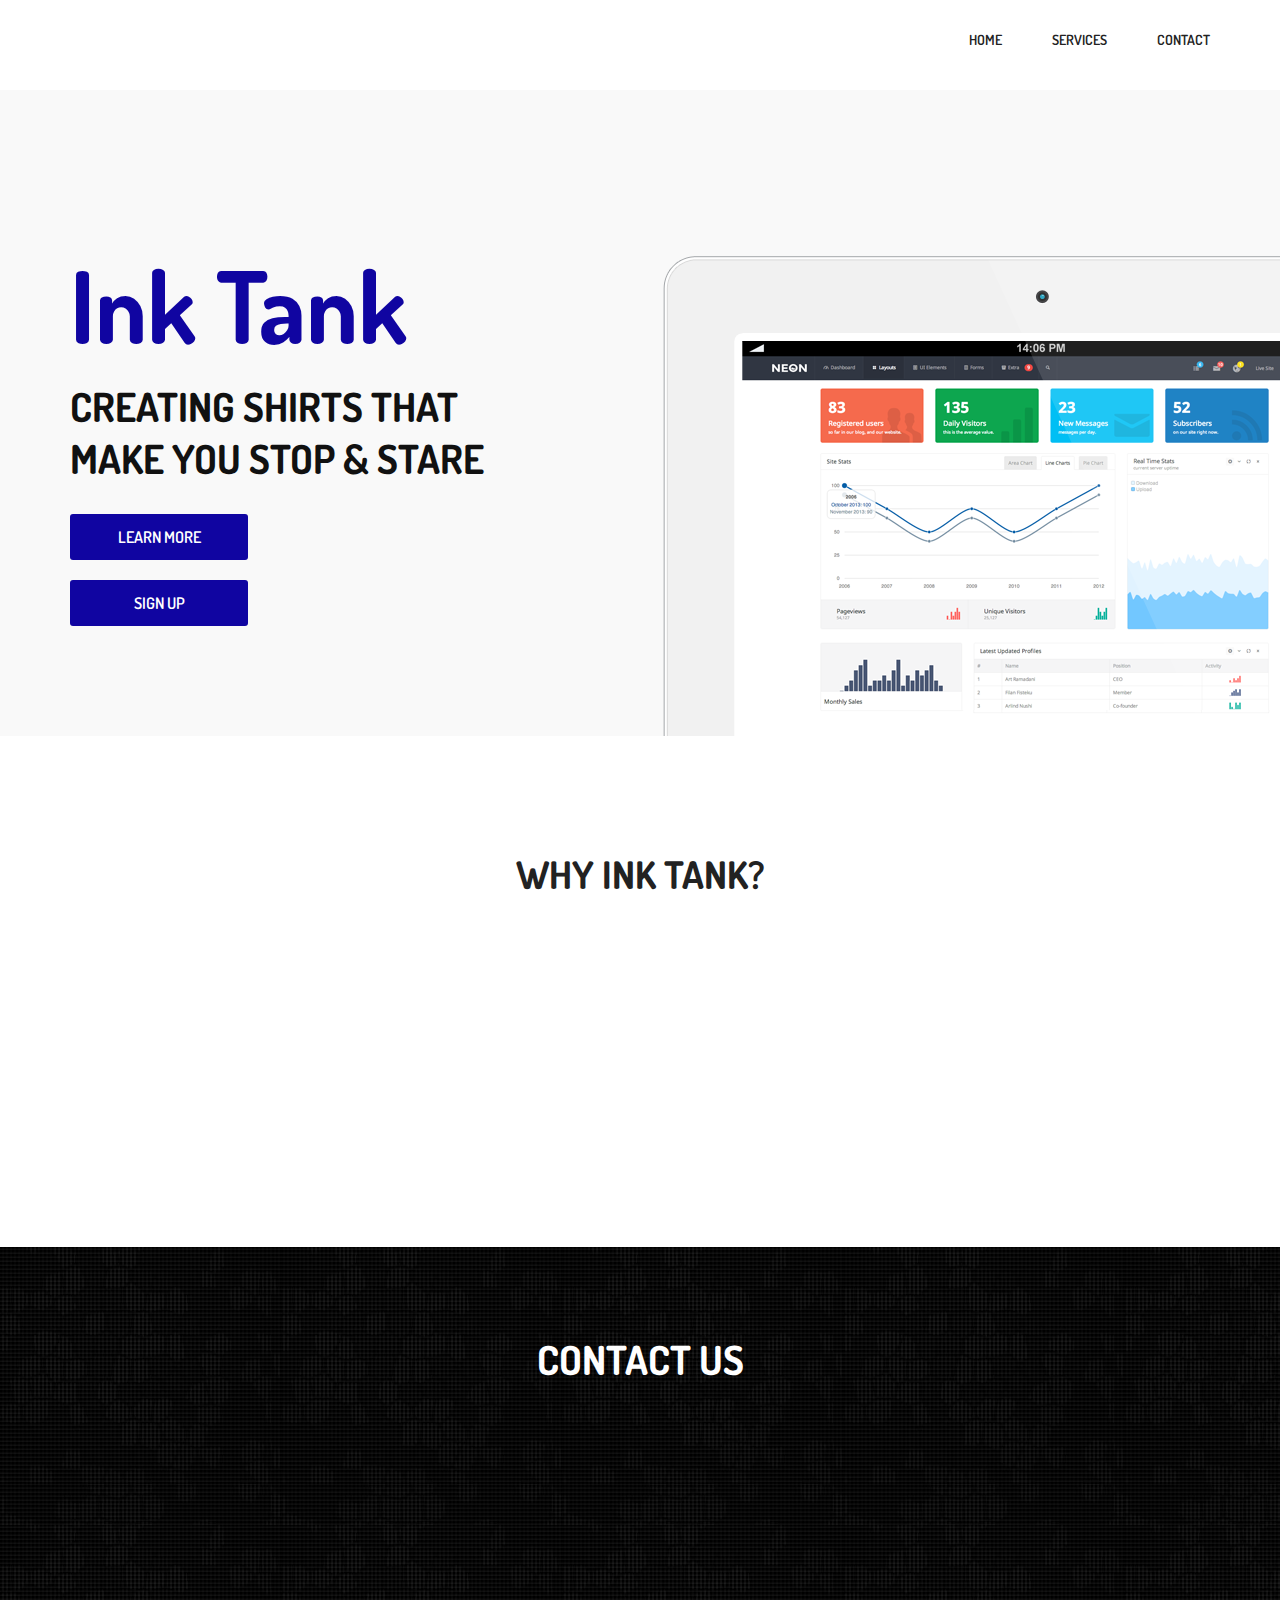
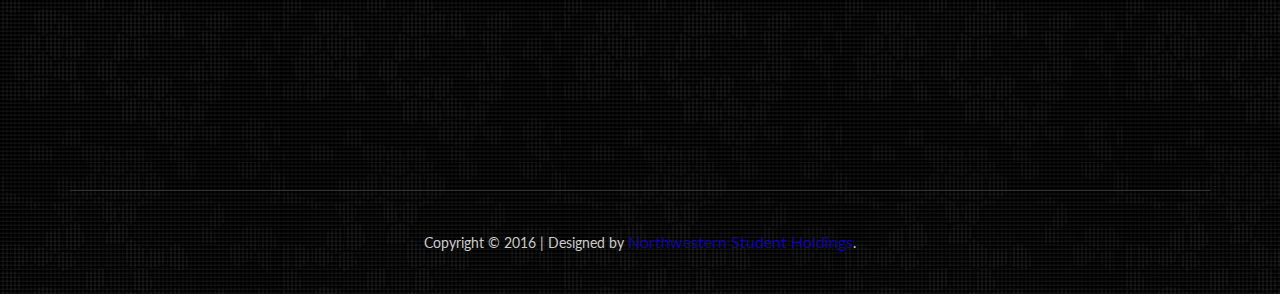
<file: Custom Apparel Site/index.html>
<!doctype html>
<html>
<head>
<meta charset="utf-8">
<meta name="viewport" content="width=device-width, maximum-scale=1">
<title>Ink Tank</title>
<link rel="icon" href="favicon.png" type="image/png">
<link href="css/bootstrap.css" rel="stylesheet" type="text/css">
<link href="css/style.css" rel="stylesheet" type="text/css">
<link href="css/linecons.css" rel="stylesheet" type="text/css">
<link href="css/font-awesome.css" rel="stylesheet" type="text/css">
<link href="css/responsive.css" rel="stylesheet" type="text/css">
<link href="css/animate.css" rel="stylesheet" type="text/css">

<link href='http://fonts.googleapis.com/css?family=Lato:400,900,700,700italic,400italic,300italic,300,100italic,100,900italic' rel='stylesheet' type='text/css'>
<link href='http://fonts.googleapis.com/css?family=Dosis:400,500,700,800,600,300,200' rel='stylesheet' type='text/css'>

<!--[if IE]><style type="text/css">.pie {behavior:url(PIE.htc);}</style><![endif]-->


<!-- Came with the template -->
<script type="text/javascript" src="js/jquery.1.8.3.min.js"></script>
<script type="text/javascript" src="js/bootstrap.js"></script>
<script type="text/javascript" src="js/jquery-scrolltofixed.js"></script>
<script type="text/javascript" src="js/jquery.easing.1.3.js"></script>
<script type="text/javascript" src="js/jquery.isotope.js"></script>
<script type="text/javascript" src="js/wow.js"></script>
<script type="text/javascript" src="js/classie.js"></script>

<!-- Added by Wyatt -->

<script type="text/javascript" src="js/submitting.js"></script> <!--Code for Submitting-->
<script src="http://code.angularjs.org/angular-1.0.1.js"></script> <!--AngularJS-->

<!--[if lt IE 9]>
    <script src="js/respond-1.1.0.min.js"></script>
    <script src="js/html5shiv.js"></script>
    <script src="js/html5element.js"></script>
<![endif]-->

<script type="text/javascript">
  $(document).ready(function(e) {
        $('.res-nav_click').click(function(){
    $('ul.toggle').slideToggle(600) 
      }); 
      
  $(document).ready(function() {
$(window).bind('scroll', function() {
         if ($(window).scrollTop() > 0) {
             $('#header_outer').addClass('fixed');
         }
         else {
             $('#header_outer').removeClass('fixed');
         }
    });
  
    });
    

        }); 
function resizeText() {
  var preferredWidth = 767;
  var displayWidth = window.innerWidth;
  var percentage = displayWidth / preferredWidth;
  var fontsizetitle = 25;
  var newFontSizeTitle = Math.floor(fontsizetitle * percentage);
  $(".divclass").css("font-size", newFontSizeTitle)
}
</script>
</head>
<body>

<!--Header_section-->
<header id="header_outer">
  <div class="container">
    <div class="header_section">
      <div class="logo"><a href="javascript:void(0)"><img style="width: 102; height: 32"  alt=""></a></div>
      <nav class="nav" id="nav">
        <ul class="toggle">
          <li><a href="#top_content">Home</a></li>
          <li><a href="#service">Services</a></li>
          <<li><a href="#contact">Contact</a></li>
        </ul>
        <ul class="">
          <li><a href="#top_content">Home</a></li>
          <li><a href="#service">Services</a></li>
          <li><a href="#contact">Contact</a></li>
        </ul>
      </nav>
      <a class="res-nav_click animated wobble wow"  href="javascript:void(0)"><i class="fa-bars"></i></a> </div>
  </div>
</header>
<!--Header_section--> 

<!--Top_content-->
<section id="top_content" class="top_cont_outer">
  <div class="top_cont_inner">
    <div class="container">
      <div class="top_content">
        <div class="row">
          <div class="col-lg-5 col-sm-7">
            <div class="top_left_cont flipInY wow animated">
              <h1>Ink Tank</h1>
              <h2>creating shirts that
                make you stop &amp; stare</h2>
              <p> </p>
              <a href="#service" class="learn_more2">Learn more</a> <br>
              <a href="#contact" class="learn_more2">Sign Up</a> </div>
          </div>
          <div class="col-lg-7 col-sm-5"> </div>
        </div>
      </div>
    </div>
  </div>
</section>
<!--Top_content--> 

<!--Service-->
<section  id="service">
  <div class="container">
    <h2>Why Ink Tank?</h2>
    <div class="service_area">
      <div class="row">
        <div class="col-lg-4">
          <div class="service_block">
            <div class="service_icon delay-03s animated wow  zoomIn"> <span><i class="fa-flash"></i></span> </div>
            <h3 class="animated fadeInUp wow">One Week TurnAround</h3>
            <p class="animated fadeInDown wow"></p>
          </div>
        </div>
        <div class="col-lg-4">
          <div class="service_block">
            <div class="service_icon icon2  delay-03s animated wow zoomIn"> <span><i class="fa-comments"></i></span> </div>
            <h3 class="animated fadeInUp wow">Friendly Support</h3>
            <p class="animated fadeInDown wow"></p>
          </div>
        </div>
        <div class="col-lg-4">
          <div class="service_block">
            <div class="service_icon icon3  delay-03s animated wow zoomIn"> <span><i class="fa-shield"></i></span> </div>
            <h3 class="animated fadeInUp wow">High Quality Shirts</h3>
            <p class="animated fadeInDown wow"></p>
          </div>
        </div>
      </div>
    </div>
  </div>
</section>
<!--Service-->


<footer class="footer_section" id="contact">
  <div class="container">
    <section class="main-section contact" id="contact">
      <div class="contact_section">
        <h2>Contact Us</h2>
      <div class="row">
        <div class="col-lg-6 wow fadeInLeft">
          <div class="contact-info-box address clearfix">
            <h3>Interested?</h3>
            <p>Just give us your name and email and we will contact you as soon as productions begins!</p>
            <p></p>
          </div>
          <!--
          <ul class="social-link">
            <li class="twitter animated bounceIn wow delay-02s"><a href="javascript:void(0)"><i class="fa-twitter"></i></a></li>
            <li class="facebook animated bounceIn wow delay-03s"><a href="javascript:void(0)"><i class="fa-facebook"></i></a></li>
            <li class="pinterest animated bounceIn wow delay-04s"><a href="javascript:void(0)"><i class="fa-pinterest"></i></a></li>
            <li class="gplus animated bounceIn wow delay-05s"><a href="javascript:void(0)"><i class="fa-google-plus"></i></a></li>
            <li class="dribbble animated bounceIn wow delay-06s"><a href="javascript:void(0)"><i class="fa-dribbble"></i></a></li>
          </ul>-->
        </div>
        <div class="col-lg-6 wow fadeInUp delay-06s">
          <div class="form">
            <!--<input class="input-text animated wow flipInY delay-02s" type="text" id="name" value="Your Name *" onFocus="if(this.value==this.defaultValue)this.value='';" onBlur="if(this.value=='')this.value=this.defaultValue;">-->
            <input class="input-text animated wow flipInY delay-04s" type="text" id="email" value="Your E-mail *" onFocus="if(this.value==this.defaultValue)this.value='';" onBlur="if(this.value=='')this.value=this.defaultValue;">
            <!--<textarea class="input-text text-area animated wow flipInY delay-06s" id="message" cols="0" rows="0" onFocus="if(this.value==this.defaultValue)this.value='';" onBlur="if(this.value=='')this.value=this.defaultValue;">Your Message</textarea>-->
            <input class="input-btn animated wow flipInY delay-08s" onclick="myFunction(document.getElementById('name').value, document.getElementById('email').value, document.getElementById('message').value)" type="submit" value="join mailing list">
          </div>
        </div>
      </div>
    </section>
  </div>

  <div class="container">
    <div class="footer_bottom"> <span>Copyright © 2016 | Designed by <a href="http://www.northwesternstudentholdings.com">Northwestern Student Holdings</a>. </span> </div>
    <!-- 
        All links in the footer should remain intact. 
        Licenseing information is available at: http://bootstraptaste.com/license/
        You can buy this theme without footer links online at: http://bootstraptaste.com/buy/?theme=Butterfly
    -->
  </div>
</footer>
<script type="text/javascript">
    $(document).ready(function(e) {
        $('#header_outer').scrollToFixed();
        $('.res-nav_click').click(function(){
            $('.main-nav').slideToggle();
            return false    
            
        });
        
    });
</script> 
<script>
    wow = new WOW(
      {
        animateClass: 'animated',
        offset:       100
      }
    );
    wow.init();
    /*document.getElementById('').onclick = function() {
      var section = document.createElement('section');
      section.className = 'wow fadeInDown';
    section.className = 'wow shake';
    section.className = 'wow zoomIn';
    section.className = 'wow lightSpeedIn';
      this.parentNode.insertBefore(section, this);
    };*/
  </script> 
<script type="text/javascript">
  $(window).load(function(){
    
    $('a').bind('click',function(event){
      var $anchor = $(this);
      
      $('html, body').stop().animate({
        scrollTop: $($anchor.attr('href')).offset().top - 91
      }, 1500,'easeInOutExpo');
      /*
      if you don't want to use the easing effects:
      $('html, body').stop().animate({
        scrollTop: $($anchor.attr('href')).offset().top
      }, 1000);
      */
      event.preventDefault();
    });
  })
</script> 

<!--<script type="text/javascript">

$(window).load(function(){
  
  
  var $container = $('.portfolioContainer'),
      $body = $('body'),
      colW = 350,
      columns = null;

  
  $container.isotope({
    // disable window resizing
    resizable: true,
    masonry: {
      columnWidth: colW
    }
  });
  
  $(window).smartresize(function(){
    // check if columns has changed
    var currentColumns = Math.floor( ( $body.width() -30 ) / colW );
    if ( currentColumns !== columns ) {
      // set new column count
      columns = currentColumns;
      // apply width to container manually, then trigger relayout
      $container.width( columns * colW )
        .isotope('reLayout');
    }
    
  }).smartresize(); // trigger resize to set container width
  $('.portfolioFilter a').click(function(){
        $('.portfolioFilter .current').removeClass('current');
        $(this).addClass('current');
 
        var selector = $(this).attr('data-filter');
        $container.isotope({
      
            filter: selector,
         });
         return false;
    });
  
});

</script>


--> 

<script type="text/javascript">

//document.getElementById("name").className += " formInvalid"; //add the class .formInvalid to your element
document.getElementById("email").className += " formInvalid"; //add the class .formInvalid to your element
console.log("Added form elements to invalid class");
</script>

<script type="text/javascript">

   
  jQuery(document).ready(function($){     
// Portfolio Isotope
  var container = $('#portfolio-wrap'); 
  

  container.isotope({
    animationEngine : 'best-available',
      animationOptions: {
        duration: 200,
        queue: false
      },
    layoutMode: 'fitRows'
  }); 

  $('#filters a').click(function(){
    $('#filters a').removeClass('active');
    $(this).addClass('active');
    var selector = $(this).attr('data-filter');
      container.isotope({ filter: selector });
        setProjects();    
      return false;
  });
    
    
    function splitColumns() { 
      var winWidth = $(window).width(), 
        columnNumb = 1;
      
      
      if (winWidth > 1024) {
        columnNumb = 4;
      } else if (winWidth > 900) {
        columnNumb = 2;
      } else if (winWidth > 479) {
        columnNumb = 2;
      } else if (winWidth < 479) {
        columnNumb = 1;
      }
      
      return columnNumb;
    }   
    
    function setColumns() { 
      var winWidth = $(window).width(), 
        columnNumb = splitColumns(), 
        postWidth = Math.floor(winWidth / columnNumb);
      
      container.find('.portfolio-item').each(function () { 
        $(this).css( { 
          width : postWidth + 'px' 
        });
      });
    }   
    
    function setProjects() { 
      setColumns();
      container.isotope('reLayout');
    }   
    
    container.imagesLoaded(function () { 
      setColumns();
    });
    
  
    $(window).bind('resize', function () { 
      setProjects();      
    });

});
$( window ).load(function() {
  jQuery('#all').click();
  return false;
});
</script>
</body>
</html>
</file>
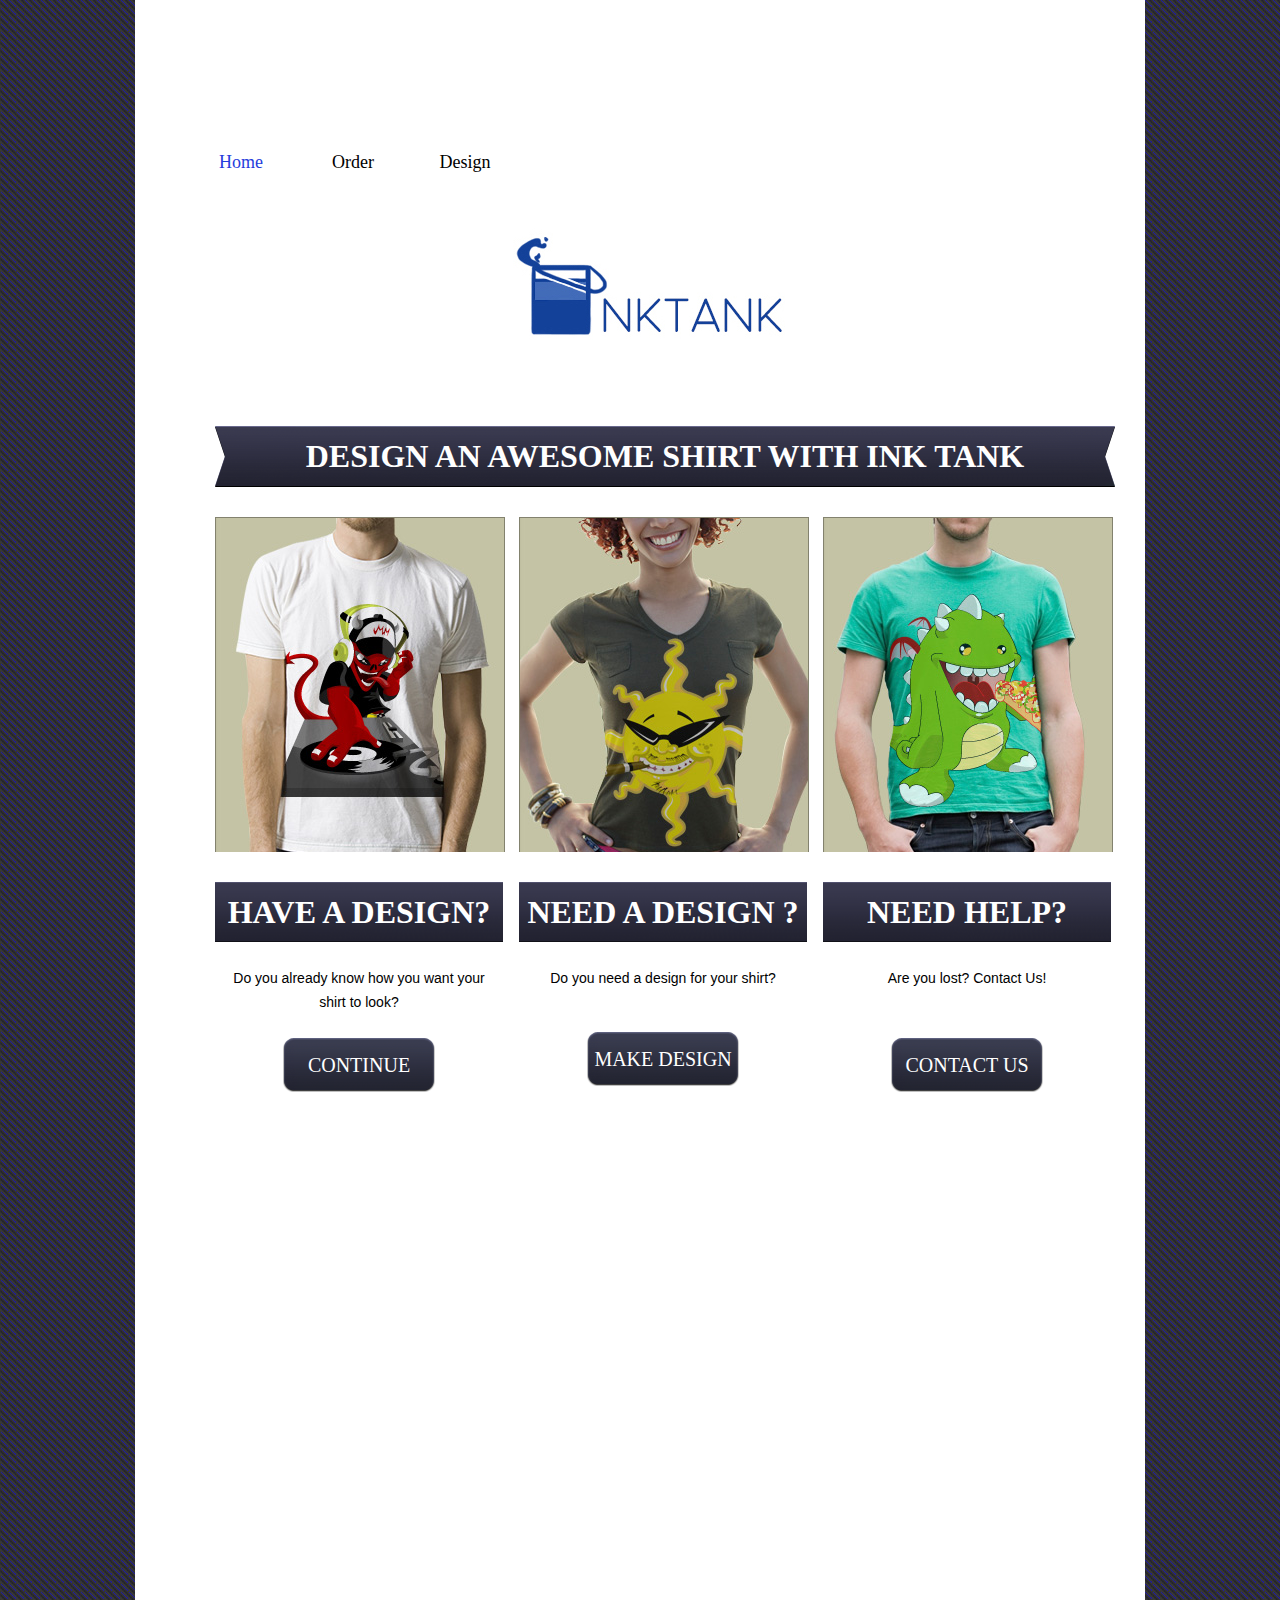
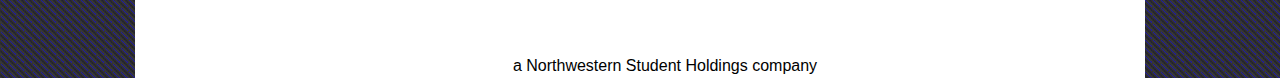
<file: Full Site/index.html>
<!DOCTYPE html>
<!-- Website template by freewebsitetemplates.com -->
<html>
<head>
	<meta charset="UTF-8">
	<title>Ink Tank</title>
	<link rel="stylesheet" href="css/style.css" type="text/css">
</head>
<body>
	<div id="header">
		<div class="bodyBG">
			<div id="navigation" >
				
				<ul id="primary">
					<li class="selected">
						<a href="index.html"><span>Home</span></a>
					</li>
					<li>
						<a href="order.html"><span>Order</span></a>
					</li>
					<li>
						<a href="design.html"><span>Design</span></a>
					</li>
				</ul>
			<a href="index.html" id="logo"><img src="images/Logo.jpeg" alt="LOGO"></a>
		</div>
	</div>
	<div id="adbox" class="bodyBG">
		<h1>Design an Awesome Shirt With Ink Tank</h1>
		<ul>
			<li>
				<a href=""></a>
				<img src="images/men-shirt1.jpg" alt="Img">
			</li>
			<li>
				<a href=""></a>
				<img src="images/woman-shirt1.jpg" alt="Img">
			</li>
			<li>
				<a href=""></a>
				<img src="images/men-shirt2.jpg" alt="Img">
			</li>
		</ul>
	</div>
	<div id="body" class="bodyBG">
		<div id="contents">
			<ul id="articles">
				<li>
					<h1>Have a Design?</h1>
					<p>
					Do you already know how you want your shirt to look? 
					</p>
					<a href="order.html" class="more">Continue</a>
				</li>
				<li>
					<h1>Need a Design ?</h1>
					<p>
					Do you need a design for your shirt? 
					</p><br>
					<a href="design.html" class="more">Make Design</a>
				</li>
				<li>
					<h1>Need Help?</h1>
					<p>
					Are you lost? Contact Us!</a><br><br>
					</p>
					<a href="mailto:team@nuinktank.com?subject=Help&body=Add your message here" class="more">Contact Us</a>
				</li>
			</ul>
		</div>
		<div style="text-align: center; padding-top:515px;">
			<a href="http://www.northwesternstudentholdings.com/" target="_blank" style="text-decoration: none !important;">
				<p style="color: #000;">a Northwestern Student Holdings company</p>
            </a>		
        </div>
	</div>
</body>
</html>
</file>
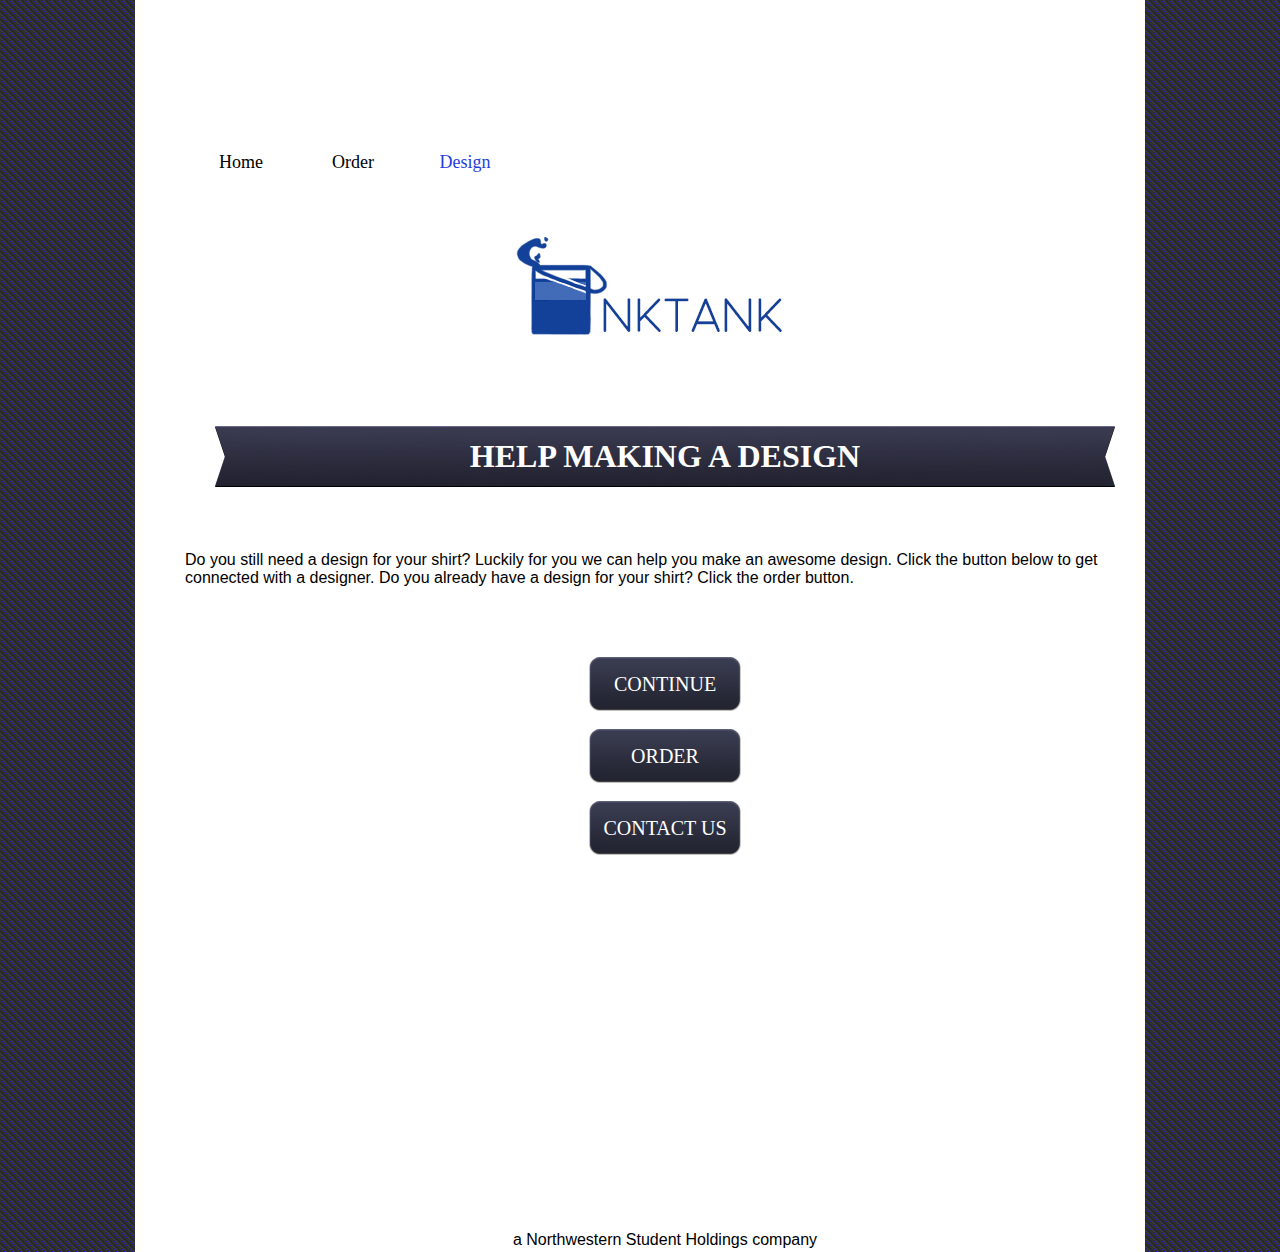
<file: Full Site/design.html>
<!DOCTYPE html>
<!-- Website template by freewebsitetemplates.com -->
<html>
<head>
	<meta charset="UTF-8">
	<title>Ink Tank</title>
	<link rel="stylesheet" href="css/style.css" type="text/css">
</head>
<body>
	<div id="header">
		<div class="bodyBG">
			<div id="navigation">
				
				<ul id="primary">
					<li >
						<a href="index.html"><span>Home</span></a>
					</li>
					<li>
						<a href="order.html"><span>Order</span></a>
					</li>
					<li class="selected">
						<a href="design.html"><span>Design</span></a>
					</li>
				</ul>
			<a href="index.html" id="logo"><img src="images/Logo.jpeg" alt="LOGO"></a>
		</div>
	</div>
	
	
	<div id="body" class="bodyBG">
		<div id="adbox">
			<h1>Help Making a Design</h1>
		</div>

	<br>
	<p>Do you still need a design for your shirt? Luckily for you we can help you make an awesome design. Click the button below to get connected with a designer. Do you already have a design for your shirt? Click the order button.</p>
	<br>
	<br>
	<br>
	<a href="" class="more" style="text-align: center;">Continue</a>
	<br>
	<a href="order.html" class="more" style="text-align: center;">Order</a>
	<br>
	<a href="mailto:team@nuinktank.com?subject=Help&body=Add your message here" style="text-align: center;" class="more">Contact Us</a>
	<div style="text-align: center; padding-top:360px;">
			<a href="http://www.northwesternstudentholdings.com/" target="_blank" style="text-decoration: none !important;">
				<p style="color: #000;">a Northwestern Student Holdings company</p>
            </a>		
        </div>
	</div>
	
</body>
</html>
</file>
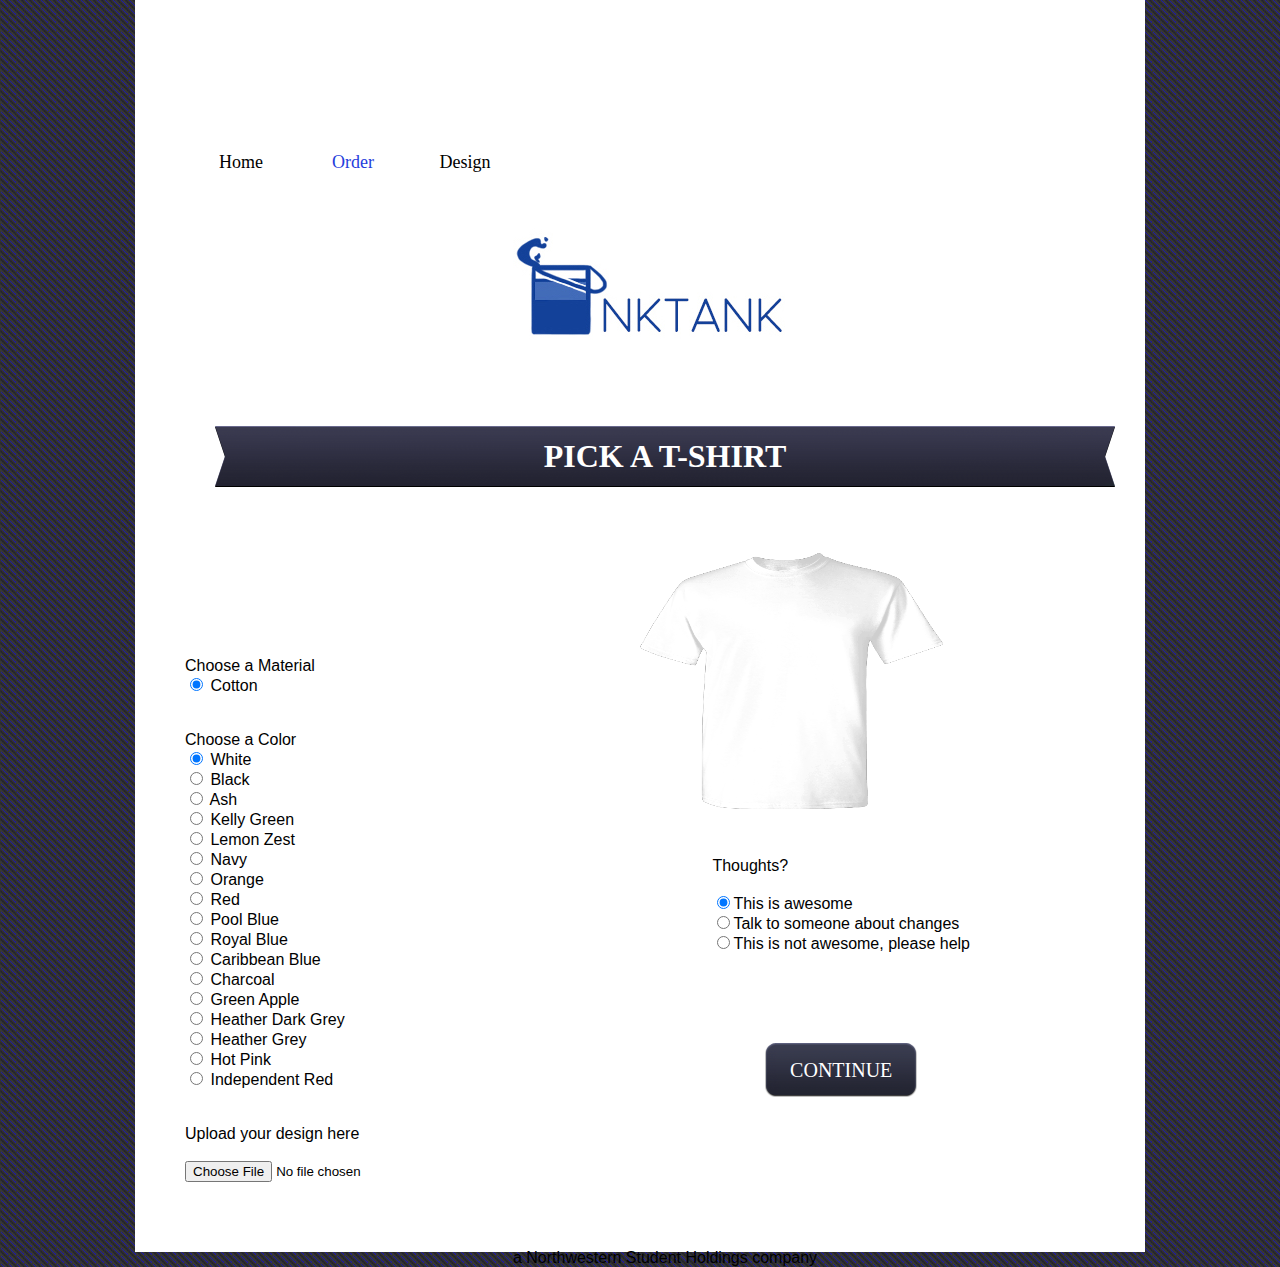
<file: Full Site/order.html>
<!DOCTYPE html>
<!-- Website template by freewebsitetemplates.com -->
<html>
<head>
	<meta charset="UTF-8">
	<title>Ink Tank</title>
	<link rel="stylesheet" href="css/style.css" type="text/css">
</head>
<body>
	<div id="header">
		<div class="bodyBG">
			<div id="navigation">
				
				<ul id="primary">
					<li >
						<a href="index.html"><span>Home</span></a>
					</li>
					<li class="selected">
						<a href="order.html"><span>Order</span></a>
					</li>
					<li>
						<a href="design.html"><span>Design</span></a>
					</li>
				</ul>
			<a href="index.html" id="logo"><img src="images/Logo.jpeg" alt="LOGO"></a>
		</div>
	</div>
	<div id="body" class="bodyBG">
		<script type="text/javascript">
			function clicked(value, id){
				var index = id.substring(7, id.length);
				//console.log(index);

				var color;

				if (index == 0) {// White
					color = '#FFF';
				} else if (index == 1){// Black
					color = '#1E1E1E';
				} else if (index == 2){// Ash
					color = '#c9c9c5';
				} else if (index == 3){// Kelly Green
					color = '#0f7355';
				} else if (index == 4){// Lemon Zest
					color = '#f5d469';
				} else if (index == 5){// Navy
					color = '#2d2f3b';
				} else if (index == 6){// Orange
					color = '#eb4e3d';
				} else if (index == 7){// Red
					color = '#cc163e';
				} else if (index == 8){// Pool Blue
					color = '#63becf';
				} else if (index == 9){// Royal Blue
					color = '#224c8c';
				} else if (index == 10){// Caribbean Blue
					color = '#178eb3';
				} else if (index == 11){// Charcoal
					color = '#585459';
				} else if (index == 12){// Green Apple
					color = '#4d8f58';
				} else if (index == 13){// Heather Dark Grey
					color = '#212a30';
				} else if (index == 14){// Heather Grey
					color = '#89848a';
				} else if (index == 15){// Hot Pink
					color = '#de497d';
				} else if (index == 16){// Independent Red
					color = '#8c2635';
				} else {
					color = '#FFF';
				}
				
				//console.log("Color: " + color);

				document.getElementById("mask").style.backgroundColor = color;
			}

		</script>
		<form class="form-horizontal">
		<!--<fieldset>-->

		<!-- Form Name -->
			<div id="adbox">
				<h1>Pick a T-Shirt</h1>
			</div>
		<!--<legend>Pick a T-Shirt</legend>-->
		<br>
		<br>
		
<div class="mainRunner">
    <img id="mask" src="images/T-Shirt_Front.png" class="mg1" height="auto" alt="Tank Top" style="padding:0; background-color:#FFF">
    <img class="img2" src="images/Transparent.png" id="prev" border="none" height="100" width="100" />
</div>

		<div style="float: right; padding-right: 175px; padding-top:200px;">
			Thoughts?
			<br>
			<br>
			<input type="radio" name="thoughts" checked="checked">This is awesome</input>
			<br>
			<input type="radio" name="thoughts">Talk to someone about changes</input>
			<br>
			<input type="radio" name="thoughts">This is not awesome, please help</input>
			<br>
			<br>
			<br>
			<br>
			<br>
			<br>

			<a href="mailto:team@nuinktank.com?subject=Help&body=Add your message here" class="more" style="text-align: center;">Continue</a>
		</div>

		<!-- Multiple Radios -->
		<div class="form-group">
		  <label class="col-md-4 control-label" for="material">Choose a Material</label>
		  <br>
		  <div class="col-md-4">
		  <div class="radio">
		    <label for="material-0">
		      <input type="radio" name="material" id="material-0" value="1" checked="checked">
		      Cotton
		    </label>
			</div>
		</div>
		<br>
		<br>
		<!-- Multiple Radios -->
		<div class="form-group">
		  <label class="col-md-4 control-label" for="colors">Choose a Color</label>
		  <br>
		  <div class="col-md-4">
		  <div class="radio">
		    <label for="colors-0">
		      <input type="radio" name="colors" id="colors-0" value="1" onclick="clicked(value, id)" checked="checked">
		      White
		    </label>
			</div>
		  <div class="radio">
		    <label for="colors-1">
		      <input type="radio" name="colors" id="colors-1" value="2" onclick="clicked(value, id)">
		      Black
		    </label>
			</div>
		  <div class="radio">
		    <label for="colors-2">
		      <input type="radio" name="colors" id="colors-2" value="3" onclick="clicked(value, id)">
		      Ash
		    </label>
			</div>
		  <div class="radio">
		    <label for="colors-3">
		      <input type="radio" name="colors" id="colors-3" value="4" onclick="clicked(value, id)">
		      Kelly Green
		    </label>
			</div>
		  <div class="radio">
		    <label for="colors-4">
		      <input type="radio" name="colors" id="colors-4" value="5" onclick="clicked(value, id)">
		      Lemon Zest
		    </label>
			</div>
		  <div class="radio">
		    <label for="colors-5">
		      <input type="radio" name="colors" id="colors-5" value="6" onclick="clicked(value, id)">
		      Navy
		    </label>
			</div>
		  <div class="radio">
		    <label for="colors-6">
		      <input type="radio" name="colors" id="colors-6" value="7" onclick="clicked(value, id)">
		      Orange
		    </label>
			</div>
		  <div class="radio">
		    <label for="colors-7">
		      <input type="radio" name="colors" id="colors-7" value="8" onclick="clicked(value, id)">
		      Red
		    </label>
			</div>
		  <div class="radio">
		    <label for="colors-8">
		      <input type="radio" name="colors" id="colors-8" value="9" onclick="clicked(value, id)">
		      Pool Blue
		    </label>
			</div>
		  <div class="radio">
		    <label for="colors-9">
		      <input type="radio" name="colors" id="colors-9" value="10" onclick="clicked(value, id)">
		      Royal Blue
		    </label>
			</div>
		  <div class="radio">
		    <label for="colors-10">
		      <input type="radio" name="colors" id="colors-10" value="11" onclick="clicked(value, id)">
		      Caribbean Blue
		    </label>
			</div>
		  <div class="radio">
		    <label for="colors-11">
		      <input type="radio" name="colors" id="colors-11" value="12" onclick="clicked(value, id)">
		      Charcoal
		    </label>
			</div>
		  <div class="radio">
		    <label for="colors-12">
		      <input type="radio" name="colors" id="colors-12" value="13" onclick="clicked(value, id)">
		      Green Apple
		    </label>
			</div>
		  <div class="radio">
		    <label for="colors-13">
		      <input type="radio" name="colors" id="colors-13" value="14" onclick="clicked(value, id)">
		      Heather Dark Grey
		    </label>
			</div>
		  <div class="radio">
		    <label for="colors-14">
		      <input type="radio" name="colors" id="colors-14" value="15" onclick="clicked(value, id)">
		      Heather Grey
		    </label>
			</div>
		  <div class="radio">
		    <label for="colors-15">
		      <input type="radio" name="colors" id="colors-15" value="16" onclick="clicked(value, id)">
		      Hot Pink
		    </label>
			</div>
		  <div class="radio">
		    <label for="colors-16">
		      <input type="radio" name="colors" id="colors-16" value="17" onclick="clicked(value, id)">
		      Independent Red
		    </label>
			</div>
		  </div>
		</div>

		<!--</fieldset>-->
		<br>
		<br>
		Upload your design here
		<br>
		<br>
		<input type="file" onchange="previewFile()"><br>
		<!--<img id="prev" src="" height="100" width="100" alt="Image preview...">-->

		<script>
		   function previewFile(){
		       var preview = document.getElementById("prev");
		       var file    = document.querySelector('input[type=file]').files[0]; 
		       var reader  = new FileReader();

		       reader.onloadend = function () {
		           preview.src = reader.result;
		       }

		       if (file) {
		           reader.readAsDataURL(file);
		       } else {
		           preview.src = "";
		       }
		  }

		  // Modified the code from this question: http://stackoverflow.com/questions/22087076/how-to-make-a-simple-image-upload-using-javascript-html
		  </script>
		  <br>
		  <br>

		</form>
		<div style="text-align: center; padding-top:15px;">
			<a href="http://www.northwesternstudentholdings.com/" target="_blank" style="text-decoration: none !important;">
				<p style="color: #000;">a Northwestern Student Holdings company</p>
            </a>		
        </div>
	</div>
</body>
</html>
</file>
<file: Custom Apparel Site/css/linecons.css>
@font-face {
  font-family: 'linecons';
  src: url('../fonts/linecons.eot?74014693');
  src: url('../fonts/linecons.eot?74014693#iefix') format('embedded-opentype'),
       url('../fonts/linecons.woff?74014693') format('woff'),
       url('../fonts/linecons.ttf?74014693') format('truetype'),
       url('../fonts/linecons.svg?74014693#linecons') format('svg');
  font-weight: normal;
  font-style: normal;
}
/* Chrome hack: SVG is rendered more smooth in Windozze. 100% magic, uncomment if you need it. */
/* Note, that will break hinting! In other OS-es font will be not as sharp as it could be */
/*
@media screen and (-webkit-min-device-pixel-ratio:0) {
  @font-face {
    font-family: 'linecons';
    src: url('../font/linecons.svg?74014693#linecons') format('svg');
  }
}
*/
 
 [class^="icon-"]:before, [class*=" icon-"]:before {
  font-family: "linecons";
  font-style: normal;
  font-weight: normal;
  speak: none;
 
  display: inline-block;
  text-decoration: inherit;
  width: 1em;
  margin-right: .2em;
  text-align: center;
  /* opacity: .8; */
 
  /* For safety - reset parent styles, that can break glyph codes*/
  font-variant: normal;
  text-transform: none;
     
  /* fix buttons height, for twitter bootstrap */
  line-height: 1em;
 
  /* Animation center compensation - margins should be symmetric */
  /* remove if not needed */
  margin-left: .2em;
 
  /* you can be more comfortable with increased icons size */
  /* font-size: 120%; */
 
  /* Uncomment for 3D effect */
  /* text-shadow: 1px 1px 1px rgba(127, 127, 127, 0.3); */
}
 
.icon-music:before { content: '\e800'; } /* '' */
.icon-search:before { content: '\e801'; } /* '' */
.icon-mail:before { content: '\e802'; } /* '' */
.icon-heart:before { content: '\e803'; } /* '' */
.icon-star:before { content: '\e804'; } /* '' */
.icon-user:before { content: '\e805'; } /* '' */
.icon-videocam:before { content: '\e806'; } /* '' */
.icon-camera:before { content: '\e807'; } /* '' */
.icon-photo:before { content: '\e808'; } /* '' */
.icon-attach:before { content: '\e809'; } /* '' */
.icon-lock:before { content: '\e80a'; } /* '' */
.icon-eye:before { content: '\e80b'; } /* '' */
.icon-tag:before { content: '\e80c'; } /* '' */
.icon-thumbs-up:before { content: '\e80d'; } /* '' */
.icon-pencil:before { content: '\e80e'; } /* '' */
.icon-comment:before { content: '\e80f'; } /* '' */
.icon-location:before { content: '\e810'; } /* '' */
.icon-cup:before { content: '\e811'; } /* '' */
.icon-trash:before { content: '\e812'; } /* '' */
.icon-doc:before { content: '\e813'; } /* '' */
.icon-database:before { content: '\e814'; } /* '' */
.icon-key:before { content: '\e815'; } /* '' */
.icon-megaphone:before { content: '\e816'; } /* '' */
.icon-graduation-cap:before { content: '\e817'; } /* '' */
.icon-fire:before { content: '\e818'; } /* '' */
.icon-paper-plane:before { content: '\e819'; } /* '' */
.icon-cloud:before { content: '\e81a'; } /* '' */
.icon-globe:before { content: '\e81b'; } /* '' */
.icon-inbox:before { content: '\e81c'; } /* '' */
.icon-cd:before { content: '\e81d'; } /* '' */
.icon-mobile:before { content: '\e81e'; } /* '' */
.icon-desktop:before { content: '\e81f'; } /* '' */
.icon-tv:before { content: '\e820'; } /* '' */
.icon-lightbulb:before { content: '\e821'; } /* '' */
.icon-clock:before { content: '\e822'; } /* '' */
.icon-sound:before { content: '\e823'; } /* '' */
.icon-calendar:before { content: '\e824'; } /* '' */
.icon-params:before { content: '\e825'; } /* '' */
.icon-cog:before { content: '\e826'; } /* '' */
.icon-note:before { content: '\e827'; } /* '' */
.icon-beaker:before { content: '\e828'; } /* '' */
.icon-truck:before { content: '\e829'; } /* '' */
.icon-money:before { content: '\e82a'; } /* '' */
.icon-food:before { content: '\e82b'; } /* '' */
.icon-shop:before { content: '\e82c'; } /* '' */
.icon-diamond:before { content: '\e82d'; } /* '' */
.icon-t-shirt:before { content: '\e82e'; } /* '' */
.icon-wallet:before { content: '\e82f'; } /* '' */
</file>
<file: Custom Apparel Site/css/responsive.css>
/* ==========================================================================
   Media Queries
   ========================================================================== */

@media only screen and (max-width: 1380px) {
	
}
@media only screen and (min-width: 980px) and (max-width: 1200px) {
	.portfolioContainer { margin:0px auto;}
	#work_outer{ background-size:450px; padding:40px 0px; background-position:right 230px; }
	.top_cont_inner{ background-size:400px;}
	
	.top_cont_latest{ background-size:500px;}
}
   
@media only screen and (min-width: 768px) and (max-width: 991px) {
	/****Ipad Portrait 768 Container 750 ****/
	body{ font-size:13px;}
	p{ line-height:20px ;}
	.header h1{ font-size:46px;}
	.main-nav ul li a{ padding:14px;}
	.small-logo{ padding:0 20px;}
	h2{ font-size:30px}
	h6{ font-size:16px;}
	h3{ font-size:15px;}
	.service-list{ margin-bottom:20px; font-size:15px;}
	.featured-work p.padding-b{ padding-bottom:15px;}
	.main-section{ padding:70px 0;}
	.c-logo-part ul li{ margin:0 1%; float:left; width:18%;}
	.c-logo-part ul li a{ display:block;}
	.c-logo-part ul li a img{ display:block;}
	.form{ margin:0;}
	.contact-info-box{ margin:0 ;}
	.social-link{ margin:0;}
	
	.main-nav{ display:block !important; }
	.main-nav li a{ padding:8px 15px;}
	.top_cont_inner{ background-size:327px;}
	
	.top_cont_latest{ background-size:327px;}
	.top_left_cont { padding:30px 0;}
	.top_left_cont h2{ font-size:24px;}
	.service_block{ margin:0 0 35px 0;}
	#service{ padding:40px 0px;}
	.service_area{ padding:40px 0px;}
	#work_outer{ background-size:350px; padding:40px 0px; background-position:right 130px; }
	.work_section{ padding:40px 0px;}
	#client_outer{ padding:45px 0px;}
	.quote_section{ width:495px; margin: 6px 0 0 30px;}
	.client_area{ width:700px;}
	.client_profile_pic{ width:150px; height:150px;}
	.quote_section.flt{ margin:6px 0 0 0;}
	
   
	
	
	 
	
}

@media only screen and (max-width: 767px) {
	/****Mobile Landscape 480 Container 100% ****/
	.client_profile_pic{ float:none; width:150px; height:150px; margin:0px auto;}
	#client_outer{ padding:25px 0px;}
	.client_profile.flt{ float:none;}
	.c-logo-part ul li{  margin:0 6px;}
	.c-logo-part ul a{ width:100px;}
	.client_profile{ float:none; margin:0 0 20px 0;}
	.client_area{ width:436px;}
	.quote_section{ width:auto; float:none;}
	.service_area{ padding:25px 0px;}
	.service_block{ margin:0 0 20px 0;}
	#service{ padding:20px 0px;}
	.work_section{ padding:25px 0px;} 
	#work_outer{background:none; padding:25px 0px; }
	.top_cont_inner{background-size: 90% auto; -webkit-background-size: 90% auto;padding-bottom: 68%;}
	
	.top_cont_latest{background-size: 90% auto; -webkit-background-size: 90% auto;padding-bottom: 68%;}
	.top_left_cont { padding: 10% 0;}
	.top_left_cont h2{ font-size:29px;}
	body{ font-size:12px;}
	h2{ font-size:26px;}
	h3{ font-size:14px;}
	h6{ font-size:16px; margin-bottom:40px;}
	p{ line-height:18px;}
	.service-list{ font-size:12px; margin-bottom:20px;}
	.we-create li{ font-size:13px; padding:0 0 0 8px}
	.header h1{ font-size:28px;}
	.header{ padding:60px 0;}
	.main-section{ padding:60px 0 70px;}
	.main-nav{ display:none; position:absolute; left:0; width:100%; top:74px; margin:0 auto; flote : none; background:#fff;}
	.main-nav li{ display:block;}
	.main-nav li.small-logo{ display:none;}
	.main-nav li a{ display:block; padding:7px 32px; border-bottom:none;}
	.main-nav li a:hover{color:#7cc576}
	.team-leader-box{ max-width:307px; width:auto; float:none; margin:0 auto;	}
	.team-leader-box:nth-of-type(3n){ margin:0 auto}
	.res-nav_click{ display:block;}
	.featured-work{ font-size:12px; margin-top:30px;}
	.featured-box{ font-size:12px;}
	.featured-box p{ line-height:18px; }
	.c-logo-part ul a{ margin-bottom:5px;}
	.main-section.team{ padding:60px 0 50px;}
	.business-talking h2{ font-size:36px;}
	.contact-info-box{ margin:0 0 12px 30px; font-size:12px;}
	.contact-info-box span{ line-height:18px;}
	.social-link{ margin-left:30px;} 
	.form{ margin:0 30px;}
	.copyright{ font-size:12px;}
	.business-talking a{ padding:10px 25px; font-size:14px;}
	.main-section.contact{ padding:60px 0 70px}
	.client-part-haead{ font-size:20px; line-height:30px;}
	.link{ font-size:14px; padding:10px 25px;}
	.logo{ width:100px;}
	.main-section.contact{ background-size:contain;}
	.Portfolio-nav li a{ padding:5px 16px;}
	.Portfolio-nav li{ display:block;}
	/*.isotope-item img{ width:300px; left:50%; margin-left:-100px;}
	.isotope-item{ width:300px; margin:0px auto;}
	.isotope{ width:400px; margin:0px auto;}
	.Portfolio-box{}
	.portfolioContainer{ width:350px; margin:0px auto !important; } */
	
	.portfolioContainer { max-width:350px; margin:0px auto;}
	.logo{ margin:0px auto 10px; float:none; }
	.nav{ float:none; position:absolute; width:100%; top: 73px;}
	
	toggle.ul{ background:#fff; width:100%;}
	.nav ul li{ border-bottom:1px solid #CCC; display:block; float:none; width:100%; margin:0px; text-align:center;}
	.nav ul li a{ padding:6px 0px}
	.res-nav_click{ 
		bottom: -42px;
		display: block;
		font-size: 25px;
		left: 48%;
		position: absolute;
	}
	.res-nav_click a{ text-decoration:none;}
	.res-nav_click a:hover{ text-decoration:none; color:#060;}
	.nav ul{ background:#fff; display:none;}
	
.nav ul.toggle{
	display:none;
	visibility:visible;
	height:auto;
	overflow:auto;
	}
	
.work_pic {
    position: relative;
    right: 0;
    top: auto;
    width: 90%;
	margin-left: 10%;
}
	
}

@media only screen and (max-width: 479px) {
	/****Mobile Portrait 320 ****/
	#filters ul li{ display:block;}
	.contact-info-box{ margin-left:0px;}
	.header{ padding:40px;}
	.social-link{ margin-left:0px;}
	.form{ margin:0}
	.c-logo-part ul li{ display:block;}
	.Portfolio-box{  max-width:300px !important; width:96.4% !important; margin:0 !important}
	.Portfolio-box img { max-width:100%;}
	.portfolioContainer{ width:280px !important; margin:0 auto !important }
	.top_left_cont h2{ font-size:20px;} 
	.client_area{ width:276px;}
	.quote_section p{ font-size:15px;} 
	.c-logo-part{ padding:18px 0px;}
	.c-logo-part ul li{ margin:6px 0px; display:block;}
	
}
</file>
<file: Full Site/css/style.css>
.img1
{
    /*border: 1px solid #f00;*/
    position: relative;
    z-index: 1;
}

.img2
{
    /*border: 1px solid #0f0;*/
    
    position: relative;
    z-index: 2;
    top: 46px;
    left: 550px;
}

/* Form */

.form-horizontal{
	/*font-family: 'SancreekRegular';*/
	color: #000;

}
legend {
	text-align: center;
}

#mask{
	width: 30%;
	height: 60%;
	background-color: #FFF;
	position: absolute;
	right: 20%;
}
/* Other stuff that was already here */
@font-face {
	font-family: Impact;
	/*src: url('../fonts/sancreek-regular-webfont.eot');
	src: url('../fonts/sancreek-regular-webfont.eot?#iefix') format('embedded-opentype'), url('../fonts/sancreek-regular-webfont.woff') format('woff'), url('../fonts/sancreek-regular-webfont.ttf') format('truetype'), url('../fonts/sancreek-regular-webfont.svg#SancreekRegular') format('svg');*/
	font-weight: normal;
	font-style: normal;
}
body {
	background: url(../images/bg-body.gif) repeat;
	font-family: Helvetica, Arial, sans-serif;
	margin: 0;
}
#page {
	width: 960px;
	margin: 0 auto;
}
img {
	border: 0;
}
.more, #footer .subscribe form input.button, #contacts input.button, #shirts a.button {
	background: url(../images/buttons.png) no-repeat;
}
#footer .subscribe form input.txtfield, #contacts input, #contacts textarea {
	background: url(../images/inputs.png) no-repeat;
}
.more {
	background-position: -162px 0;
	color: #fff;
	display: block;
	font-family: Impact;
	font-size: 20px;
	line-height: 54px;
	height: 54px;
	width: 152px;
	margin: 0 auto;
	text-decoration: none;
	text-transform: uppercase;
}
.more:hover {
	background-position: 0 0;
	color: #FFF;
}
/*------------------------------ HEADER ------------------------------*/
/*#header {
	background: url(../images/bg-header.png) repeat-x;
	padding-bottom: 25px;
}*/
#header > div {
	height: 426px;
	width: 960px;
	margin: 0 auto;
	position: relative;
}
/** Logo **/
#logo {
	position: absolute;
	top: 220px;
	left: 338px;
}
/** Navigation **/
#navigation {
	display: inline-block;
	width: 960px;
}
#navigation div {
	background: url(../images/bg-info-links.png) no-repeat;
	color: #f9fbca;
	height: 32px;
	width: 180px;
	text-align: center;
}
#navigation div.infos {
	float: right;
}
#navigation div a {
	color: #fcf3b2;
	font-size: 14px;
	line-height: 32px;
	border-left: 1px solid #f9fbca;
	padding: 0 5px;
	text-decoration: none;
}
#navigation div a:first-child {
	border-left: 0;
	padding-left: 0;
}
#navigation ul {
	display: inline-block;
	list-style: none;
	width: 338px;
	margin: 144px 0 0;
	padding: 0;
}
#navigation li {
	float: left;
	width: 112px;
	text-align: center;
}
#navigation ul li a {
	color: #000;
	font-family: Impact;
	font-size: 18px;
	line-height: 36px;
	padding: 5px 0px 5px 3px;
	text-decoration: none;
}
#navigation ul li a span {
	padding: 5px 10px 5px 7px;
}
#navigation ul li a:hover, #navigation ul li.selected a {
	/*background: url(../images/bg-menu-selected-left.png) no-repeat left center;*/
	color: #253DDC;
}
#navigation ul li a:hover span, #navigation ul li.selected a span {
	/*background: url(../images/bg-menu-selected-right.png) no-repeat right center;*/
}
#navigation ul#primary {
	float: left;
}
#navigation ul#secondary {
	float: right;
}
/** Adbox **/
#adbox {
	width: 960px;
	margin: 0px auto 24px;
	position: relative;
}
#adbox ul {
	display: inline-block;
	list-style: none;
	margin: 0 30px;
	padding: 0;
}
#adbox ul li {
	float: left;
	width: 288px;
	margin-left: 16px;
}
#adbox ul li:first-child {
	margin-left: 0px;
}
#adbox ul li img {
	border: 1px solid #83826e;
}
#adbox h1, #contents h1 {
	background: url(../images/bg-headingB.png) no-repeat center;
	color: #FFF;
	font-family: Impact;
	height: 61px;
	line-height: 60px;
	margin: 0 0 30px;
	text-align: center;
	text-transform: uppercase;
}
/*------------------------------ CONTENTS ------------------------------*/
#body {
	border-bottom: 400px solid #FFF;
	border-top: 0px solid #494949;
	margin: 0 0 30px;
	padding-left: 50px;
}

#body legend
{
	padding-top: 35px;
	position: absolute;
	right: 50%;
}

.bodyBG {
	background-color: #FFF;
	padding-left: 50px;
}

#contents {
	width: 960px;
	margin: 0 auto;
	padding: 30px 0;
}
#articles {
	display: inline-block;
	list-style: none;
	margin: 0 30px;
	padding: 0;
}
#articles li {
	float: left;
	width: 288px;
	margin-left: 16px;
	text-align: center;
}
#articles li:first-child {
	margin-left: 0px;
}
#articles li h1 {
	background: url(../images/bg-headingB.png) no-repeat center;
	color: #fff;
	font-family: Impact;
	height: 60px;
	line-height: 60px;
	margin: 0 0 24px;
	text-transform: uppercase;
}
#articles li p {
	color: #000;
	font-size: 14px;
	line-height: 24px;
	margin: 0;
	padding: 0 15px 24px;
}
#articles li p a {
	color: #FFF;
}
#articles li p a:hover {
	color: #FFF;
}
#sidebar {
	float: right;
	height: inherit;
	width: 220px;
	margin: 0 30px 0 10px;
}
#sidebar h4, #main h4 {
	color: #7b8c96;
	line-height: 24px;
	margin: 0 0 24px;
	text-shadow: 1px 0px #151c22, 0px -1px #151c22, -1px 0px #151c22, 0px 1px #151c22;
}
h4.uppercase {
	text-transform: uppercase;
}
#sidebar ul {
	list-style: none;
	margin: 0;
	padding: 0;
}
ul#about-list li {
	color: #fbfaa7;
	list-style: square inside;
}
ul#about-list li a, ul#archives li a {
	color: #fff;
	font-size: 15px;
	line-height: 24px;
	text-decoration: none;
}
ul#about-list li a:hover, ul#archives li a:hover {
	color: #b5b5b5;
}
#main {
	width: 650px;
	margin: 0 10px 0 30px;
}
#main p {
	color: #fff;
	font-size: 15px;
	line-height: 24px;
	margin: 0;
	padding: 0 0 24px;
	text-align: justify;
}
#main p a {
	color: #fff;
	text-shadow: 1px 0px #151c22, 0px -1px #151c22, -1px 0px #151c22, 0px 1px #151c22;
}
#main p a:hover {
	color: #b6b6b6;
}
/** Blogs **/
ul#blogs, #sidebar ul.contacts {
	background: url(../images/border-latest-post.gif) repeat-x left bottom;
	margin: 0 0 22px;
	padding: 0 0 2px;
}
ul#blogs li, #sidebar ul.contacts li {
	background: url(../images/border-latest-post.gif) repeat-x left top;
	padding: 26px 0 0;
}
ul#blogs li:first-child, #sidebar ul.contacts li:first-child {
	background: none;
	padding-top: 0;
}
ul#blogs li span, #sidebar ul.contacts li span {
	color: #81888e;
	font-size: 15px;
	line-height: 24px;
}
ul#blogs li a, #sidebar ul.contacts li a {
	color: #fff;
	display: block;
	font-size: 15px;
	line-height: 24px;
	margin: 0;
	padding: 0 0 24px;
	text-align: justify;
	text-decoration: none;
}
#sidebar ul.contacts li a {
	font-size: 14px;
	text-align: left;
}
#sidebar ul.contacts li .num {
	font-size: 0.843em;
}
ul#blogs li a:hover, #sidebar ul.contacts li a:hover {
	color: #b5b5b5;
}
/** Contacts **/
#contacts {
	font-size: 15px;
	line-height: 24px;
	min-height: 400px;
	margin-bottom: 30px;
}
#contacts td {
	vertical-align: top;
}
#contacts label {
	color: #81888e;
	display: inline-block;
	width: 140px;
}
#contacts input {
	background-position: 0 -59px;
	height: 23px;
	width: 373px;
	border: 0;
	padding: 1px 4px;
}
#contacts input.button {
	float: right;
	background-position: -162px -212px;
	cursor: pointer;
	height: 42px;
	width: 81px;
}
#contacts input.button:hover {
	background-position: 0 -212px;
	color: #fbf8b5;
}
#contacts textarea {
	background-position: 0 -108px;
	height: 190px;
	width: 373px;
	border: 0;
	padding: 4px;
}
#contacts table td {
	padding-bottom: 24px;
}
/** Mens and Womens Pages **/
#shirts {
	display: inline-block;
	list-style: none;
	margin: 0 30px;
	padding: 24px 0;
}
#shirts li {
	float: left;
	width: 288px;
	margin-left: 16px;
}
#shirts li:first-child {
	margin-left: 0px;
}
#shirts li img {
	margin: 0 0 12px;
	border: 1px solid #83826e;
}
#shirts li a.button {
	float: right;
	background-position: -162px -78px;
	color: #fefefe;
	display: block;
	font-family: Impact;
	line-height: 49px;
	height: 49px;
	width: 121px;
	text-align: center;
	text-decoration: none;
	text-transform: uppercase;
}
#shirts li a.button:hover {
	background-position: 0 -78px;
	color: #fbf8b5;
}
#shirts li p {
	color: #eee9a9;
	font-family: Impact;
	font-size: 18px;
	font-weight: bold;
	letter-spacing: 2px;
	margin: 0;
	text-transform: uppercase;
}
#shirts li p span {
	color: #81888e;
	font-weight: bold;
}
/*------------------------------ FOOTER ------------------------------*/
#footer {
	background: url(../images/border-copyright.gif) repeat-x left bottom;
	border-top: 1px solid #5f6d6d;
	padding-bottom: 2px;
	position: relative;
}
/*#footer div.background {
	background: url(../images/bg-footer.jpg) repeat;
	padding: 30px 0;
}*/
#footer div.body {
	min-height: 107px;
	width: 900px;
	margin: 0 auto;
	padding: 0 30px;
}
#footer div.body div {
	float: left;
}
#footer div.body div h3 {
	color: #fff;
	letter-spacing: 1px;
	margin: 0 0 24px;
	text-align: left;
	text-shadow: 1px -1px #161a1b;
	text-transform: uppercase;
}
#footer .subscribe {
	width: 300px;
}
#footer .subscribe form {
	padding-top: 6px;
}
#footer .subscribe form input.txtfield {
	float: left;
	background-position: 0 0;
	height: 35px;
	width: 176px;
	border: 0;
	margin-right: 10px;
	padding: 0px 2px;
}
#footer .subscribe form input.button {
	background-position: -162px -151px;
	cursor: pointer;
	height: 37px;
	width: 82px;
	border: 0;
}
#footer .subscribe form input.button:hover {
	background-position: 0 -151px;
}
#footer .posts {
	width: 380px;
	padding: 0 15px;
}
#footer .posts p {
	color: #aab4b6;
	font-size: 14px;
	line-height: 24px;
	margin: 0;
}
#footer .posts p a {
	color: #aab4b6;
	font-weight: bold;
	text-decoration: none;
}
#footer .posts p span {
	float: right;
	display: inline;
	margin-right: 6px;
 *margin-top: -24px;/** Needed for IE **/
}
#footer .connect {
	line-height: 24px;
	width: 140px;
	padding: 0 15px;
	text-align: center;
}
#footer .connect a {
	background: url(../images/icons.png) no-repeat;
	display: inline-block;
	height: 22px;
	width: 23px;
	margin: 5px 10px 5px 0;
}
#footer .connect a.facebook {
	background-position: -38px 0;
}
#footer .connect a.facebook:hover {
	background-position: 0 0;
}
#footer .connect a.twitter {
	background-position: -38px -46px;
	width: 28px;
}
#footer .connect a.twitter:hover {
	background-position: 0 -46px;
	width: 28px;
}
#footer .connect a.googleplus {
	background-position: -38px -90px;
}
#footer .connect a.googleplus:hover {
	background-position: 0 -90px;
}
#footnote {
	background-color: #393939;
	color: #808080;
	display: block;
	font-size: 12px;
	line-height: 30px;
	width: 100%;
	text-align: center;
	position: absolute;
	bottom: -30px;
	left: 0;
}
#footnote a {
	color: #808080;
	text-decoration: none;
}
</file>
<file: Custom Apparel Site/css/style.css>
@charset "utf-8";
/*
 Butterfy Bootstrap theme by BootstrapTaste.com
 Theme URI: http://bootstraptaste.com/butterfly-free-bootstrap-theme/
 Author: BootstrapTaste
 Author URI: http://bootstraptaste.com
 */

/* CSS Document */

/* Wyatt added */
input.formInvalid::-webkit-input-placeholder {
   color: red;
}

/* Float Elements 
---------------------------------*/
.fl-lt {float:left;}
.fl-rt {float:right;}

/* Clear Floated Elements
---------------------------------*/
.clear {
  clear: both;
  display: block;
  overflow: hidden;
  visibility: hidden;
  width: 0;
  height: 0;
}

.clearfix:before,
.clearfix:after {
  content: '\0020';
  display: block;
  overflow: hidden;
  visibility: hidden;
  width: 0;
  height: 0;
}

.clearfix:after {
  clear: both;
}
ul{ list-style:none;}

.figure{ margin:0px;}

img{ max-width:100%;}

a, a:hover, a:active{ outline:0px !important}

@font-face {
  font-family: 'FontAwesome';
  src: url('../fonts/fontawesome-webfont.eot?v=4.1.0');
  src: url('../fonts/fontawesome-webfont.eot?#iefix&v=4.1.0') format('embedded-opentype'), url('../fonts/fontawesome-webfont.woff?v=4.1.0') format('woff'), url('../fonts/fontawesome-webfont.ttf?v=4.1.0') format('truetype'), url('../fonts/fontawesome-webfont.svg?v=4.1.0#fontawesomeregular') format('svg');
  font-weight: normal;
  font-style: normal;
}

@font-face {
    font-family: 'LatoRegular';
    src: url('../fonts/lato-regular.eot');
    src: url('../fonts/lato-regular.eot') format('embedded-opentype'),
         url('../fonts/lato-regular.woff2') format('woff2'),
         url('../fonts/lato-regular.woff') format('woff'),
         url('../fonts/lato-regular.ttf') format('truetype'),
         url('../fonts/lato-regular.svg#LatoRegular') format('svg');
}
@font-face {
    font-family: 'LatoBoldBold';
    src: url('../fonts/lato-bold.eot');
    src: url('../fonts/lato-bold.eot') format('embedded-opentype'),
         url('../fonts/lato-bold.woff2') format('woff2'),
         url('../fonts/lato-bold.woff') format('woff'),
         url('../fonts/lato-bold.ttf') format('truetype'),
         url('../fonts/lato-bold.svg#LatoBoldBold') format('svg');
}
@font-face {
    font-family: 'DosisBold';
    src: url('../fonts/dosis-bold.eot');
    src: url('../fonts/dosis-bold.eot') format('embedded-opentype'),
         url('../fonts/dosis-bold.woff2') format('woff2'),
         url('../fonts/dosis-bold.woff') format('woff'),
         url('../fonts/dosis-bold.ttf') format('truetype'),
         url('../fonts/dosis-bold.svg#DosisBold') format('svg');
}

/* Primary Styles
---------------------------------*/
body {
	background:#fff;
	font-family: 'Lato', sans-serif;
	font-size:14px;
	font-weight:normal;
	color:#888888;
	margin:0;
}
h2{
	font-size:38px;
	color:#222222;
	font-family:'Dosis';
	font-weight:700;
	margin:35px 0 25px 0;
	text-align:center;
	text-transform:uppercase;
}
h3{
	font-family: 'Dosis', sans-serif;
	font-weight: 600;
	color:#1005A1;
	font-size:16px;
	margin:0 0 5px 0;
	text-transform:uppercase;
}
h6{
	font-size:16px;
	color:#888888;
	font-family: 'Open Sans', sans-serif;
	font-weight:400;
	text-align:center;
	margin:0 0 60px 0;
}
p{
	line-height:24px;
	margin:0;
}

/* Header Styles
---------------------------------*/

#header_outer{
	background:#ffffff;
	padding:30px 0px;
	}

.header_section{
	position:relative;
	}
	
.logo{
	float:left;
}
	
.res-nav_click{ display:none;}
	

/* Nav Styles
---------------------------------*/
	
.nav{
	float:right;
	}
	
.nav ul{
	list-style:none;
	padding:0px;
	}
.nav ul.toggle{
	display:none;
	visibility:hidden;
	height:0px;
	overflow:hidden;
	margin-bottom: 0;
	}
	
.nav ul li{
	display:inline-block;
	margin:0 23px;
	}
	
.nav ul li:first-child{
	/*margin:0px;*/
	}
	
.nav ul li:last-child{
	margin:0 0 0 23px;
	}
	
.nav ul li a{
	display:block;
	font-size:14px;
	color:#222222;
	font-family:'Dosis';
	text-decoration:none;
	text-transform:uppercase;
	font-weight: 600;
	transition:all 0.2s ease-in-out;
	-moz-transition:all 0.2s ease-in-out;
	-webkit-transition:all 0.2s ease-in-out;	
	}
.nav ul li a:hover{
	color:#49b5e7;
	}
	

	

/* Top_content
---------------------------------*/

.top_cont_outer{
	background:#f9f9f9;
	position:relative;
	}
	
.top_cont_inner{
	background:url(../img/white_pad.png) no-repeat right bottom;
	}
	
.top_content{
	position:relative;
	padding-top: 50px;
	}
	
.white_pad{
	position:relative;
	right:0px;
	bottom:0px;
	}
	
.white_pad img{
	position: absolute;
	right:0px;
	bottom:0px;
	}
	
.top_left_cont{
	padding:110px 0;
	
	}
	
.top_left_cont h3{
	font-size:16px;
	color:#1005A1;
	margin:0 0 20px 0;
	text-align:left;
	font-family:'Lato';
	font-weight: 700;
	}
	
.top_left_cont h1{
	font-size:100px;
	color:#1005A1;
	margin:0 0 20px 0;
	text-align:left;
	font-family:'Dosis';
	font-weight: 700;
	}

.top_left_cont h2{
	font-size:40px;
	color:#111111;
	line-height: 52px;
	margin:0 0 26px 0;
	font-family:'Dosis';
	text-align:left;
	font-weight:700;
	}
	
.top_left_cont p{
	font-size:16px;
	color:#888888;
	margin:0 0 30px 0;
	line-height: 26px;
	font-family:'Lato';
	}

a.learn_more2{
	font-family: 'Dosis';
	display:block;
	font-size:16px;
	color:#ffffff;
	background-color: #1005A1;
	width:178px;
	height:46px;
	line-height:46px;
	border-radius:3px;
	text-align:center;
	font-family:''Dosis'';
	text-transform:uppercase;
	font-weight: 600;
	transition:all 0.2s ease-in-out;
	-moz-transition:all 0.2s ease-in-out;
	-webkit-transition:all 0.2s ease-in-out;
	}
a.learn_more2:hover{
	background:#222222;
	}

	







/* Services
---------------------------------*/

#service{
	padding:83px 0px;
	}

.service_area{
	padding:40px 0 40px; 
	}
	
.service_section{
	}
	
.service_block{
	text-align:center;
	padding-left: 15px;
    padding-right: 15px;
	}
	
.service_icon{
	border:2px solid #f56eab;
	border-radius:50%;
	width:90px;
	height:90px;
	margin:0px auto 25px;
	}
	
.service_icon.icon2{
	border:2px solid #7cc576;
	}
	
.service_icon.icon3{
	border:2px solid #49b5e7;
	}
	
.service_icon span {
    background:#f56eab;
    border: 3px solid #fff;
    border-radius: 50%;
    display: block;
    height: 100%;
    width: 100%;
}
.service_icon.icon2 span {
    background:#7cc576;
}
.service_icon.icon3 span{
    background:#49b5e7;
	}
.service_icon i{
	color: #fff;
    font-size: 40px;
    margin-top: 0;
    position: relative;
    top: 14px;
    z-index: 20;
	}
	
.service_block h3{
	font-family: 'Dosis';
	font-weight: 600;
	font-size:18px;
	color:#1005A1;
	margin:35px 0 18px;
	}
	
.service_block p{
	font-size:16px;
	color:#888888;
	margin:0px;
	}
	


/* Latest Work
---------------------------------*/


#work_outer{
	background:#f9f9f9;
	padding:70px 0px;
	position:relative;
	}
	
	
.top_cont_latest{
	background:url(../img/dashboard_pic.png) no-repeat right bottom;
}
	
.work_pic{
	position:absolute;
	right:0;
	top:25%;
	width:50%;
}

.work_section { 
	padding:110px 0 20px;
}


.service-list{
	padding:0 0 0 0;
	font-size:14px;
	margin-bottom:40px;
}
.service-list-col1{
	float:left;
	width:60px;
	text-align:center;
}
.service-list-col1 i{
	display:;
	color:#888;
	font-family: 'linecons';
	font-size: 19px;
    font-style: normal;
    line-height: 20px;
}
.service-list-col2{
	overflow:hidden;	
}
.main-section.alabaster{
	background:#fafafa;
}

.work_bottom{
	padding:20px 0 0 60px;
	}


.work_bottom span{
	font-size:18px;
	color:#333333;
	display:block;
	margin:0 0 20px 0;
	}
	
a.contact_btn{
	background:#f56eab;
	text-transform:uppercase;
	display:block;
	width:176px;
	height:49px;
	text-align:center;
	line-height:49px;
	font-size:16px;
	color:#ffffff;
	border-radius:3px;
	font-family:'Dosis';
	font-weight: 600;
	transition:all 0.2s ease-in-out;
	-moz-transition:all 0.2s ease-in-out;
	-webkit-transition:all 0.2s ease-in-out;
	}
a.contact_btn:hover{
	background:#222222;
	}




/* Portfolio
---------------------------------*/


#Portfolio{ padding:100px 0px;}

.Portfolio-nav{
	padding:0;
	margin:0 0 45px 0;
	list-style:none;
	text-align:center;
}
.Portfolio-nav li{
	margin:0 10px;
	display:inline;
}
.Portfolio-nav li a{
	display:inline-block;
	padding:10px 22px;
	font-size:12px;
	line-height:20px;
	color:#222222;
	border-radius:4px;
	text-transform:uppercase;
	font-family: 'LatoRegular', sans-serif;
	background:#f7f7f7;
	margin-bottom:5px;
	transition:all 0.3s ease-in-out;
	-moz-transition:all 0.3s ease-in-out;
	-webkit-transition:all 0.3s ease-in-out;
}
.Portfolio-nav li a:hover{
	background:#7cc576;
	color:#fff;
	text-decoration:none;
}

.portfolioContainer{
	margin:0 auto;
	padding-left:15px;
	width:auto !important;
}

.Portfolio-box{
	text-align:center;
	width:350px;
	overflow:hidden;
	float:left;
	padding:12px 0px;
}
.Portfolio-box img{
	transition:all 0.3s ease-in-out;
	-moz-transition:all 0.3s ease-in-out;
	-webkit-transition:all 0.3s ease-in-out;	
}

.Portfolio-box img:hover {
	opacity: 0.6;
}

.Portfolio-nav li a.current{
	background:#7cc576;
	color:#fff;
	text-decoration:none;
}
img {
   max-width:100%;
}

/* no transition on .isotope container */

.isotope .isotope-item {
  /* change duration value to whatever you like */
  -webkit-transition-duration: 0.6s;
     -moz-transition-duration: 0.6s;
          transition-duration: 0.6s;
}

.isotope .isotope-item {
  -webkit-transition-property: -webkit-transform, opacity;
     -moz-transition-property:    -moz-transform, opacity;
          transition-property:         transform, opacity;
}

.main-section.paddind{
	padding-bottom:60px;
}


/* Happy Clients
---------------------------------*/



#client_outer{
	padding:0px 0px;
	}
	
.client_area{
	 width:960px;
	margin:0px auto;
}

.client_section{
	padding:35px 0 0 0;
	}
	
.client_section.btm{
	padding:20px 0 0 0;
	}


.client_profile{
	float:left;
	text-align:center;
	}
	
.client_profile.flt{
	float:right;
	}
	
.client_profile_pic{
	border-radius:50%;
	border:2px solid #f5f5f5;
	margin:0 0 15px 0;
	width:220px;
	height:220px;
	}
	
.client_profile_pic img{
	border-radius:50%;
	border:3px solid #f5f5f5;
	}
	
.client_profile h3{
	font-size:18px;
	color:#1005A1;
	margin:0 0 0 0;
	}
	
.client_profile span{

	display:block;
	font-size:16px;
	color:#888888;
	}
	
.quote_section{
	width:648px;
	background:#f9f9f9;
	position:relative;
	padding:40px 30px;
	float:left;
	margin:35px 0 0 30px;
	}
	
.quote_section.flt{
	float:left;
	}
	
.quote_section p{
	font-family: 'Lato',sans-serif;
	font-style: italic;
	font-size:18px;
	font-weight: 300;
	color:#888888;
	text-align:center;
	position:relative;
	
	}
	
.quote_section p b{
    display: inline-block;
    font-size: 22px;
    left: -9px;
    position: relative;
    top: -8px;
	}
	
.quote_section p small{
	display: inline-block;
	right: -9px;
    position: relative;
    top:4px;
	}
	
.quote_arrow{
	position:absolute;
	background:url(../img/quote_arrow.png) no-repeat left top;
	width:23px;
	height:25px;
	left:-22px; 
	top:50%;
	margin-top:-15.5px;
	}
	
.quote_arrow2{
	background:url(../img/quote_arrow2.png) no-repeat right top;
	position:absolute;
	width:23px;
	height:25px;
	right:-22px; 
	top:50%;
	margin-top:-15.5px;
	}



/* Sponsors
---------------------------------*/


.c-logo-part{
	background: url(../img/poligan_bg.jpg) no-repeat left top;
	padding: 60px 0;
	margin-top: 60px;
    filter: alpha(opacity=60);
}
.c-logo-part ul{
	padding:0;
	margin:0;
	list-style:none;
	text-align:center;
}
.c-logo-part ul li{
	display:inline;
	margin:0 25px;
}
.c-logo-part ul a{
	display:inline-block;
	margin: 0 20px;
}
.main-section.team{
	padding:85px 0;
}
.main-section.team h6{
	margin-bottom:40px;
}


/* Team
---------------------------------*/
.team-leader-block{
	max-width:993px;
	margin:0 auto;
}
.team-leader-box{
	width:30.66%;
	margin-right: 3.82979%;
	height: 490px;
	overflow: hidden;
	text-align: center;
	float: left;
}
.team-leader-box span{
	margin-bottom:24px;
	display:block;
}
.team-leader-box:nth-of-type(3n+0){ margin:0;}
.team-leader{
	width:auto;
	height:auto;
	position:relative;
	border-radius:50%;
	box-shadow:0px 0px 0px 7px rgba(241,241,241,0.80);
	margin:7px 7px 25px 7px;
	
}
.team-leader-shadow{
	transition:all 0.3s ease-in-out;
	-moz-transition:all 0.3s ease-in-out;
	-webkit-transition:all 0.3s ease-in-out;
	border-radius:50%;
	position:absolute;
	width:100%;
	height:100%;
	z-index:10;
	border-radius:50%;
}
.team-leader-shadow a{
	display:block;
	width:100%;
	height:100%;
}
.team-leader:hover .team-leader-shadow{
	box-shadow:inset  0px 0px 0px 148px rgba(17,17,17,0.80);
}
.team-leader:hover ul{ display:block; opacity:1}
.team-leader img{
	display:block;
	border-radius:50%;
}
.team-leader ul{
	display:block;
	opacity:0;
	padding:0;
	margin:0;
	list-style:none;
	position:absolute;
	left:0;
	top:50%;
	width:100%;
	text-align:center;
	margin-top:-14px;
	z-index:15;
	transition:all 0.6s ease-in-out;
	-moz-transition:all 0.6s ease-in-out;
	-webkit-transition:all 0.6s ease-in-out;
}
.team-leader ul li{
	display:inline;
	margin:0 11px;
}
.team-leader ul li a{
	font-family: 'FontAwesome';
	display:inline-block;
	font-size:28px;
	color:#fff;	
	transition:all 0.3s ease-in-out;
	-moz-transition:all 0.3s ease-in-out;
	-webkit-transition:all 0.3s ease-in-out;
}
.team-leader ul li a:hover, .team-leader ul li a:focus{
	text-decoration:none;
}
.team-leader ul li a.fa-twitter:hover{
	color:#55acee;
}
.team-leader ul li a.fa-facebook:hover{
	color:#3b5998;
}
.team-leader ul li a.fa-pinterest:hover{
	color:#cb2026;
}
.team-leader ul li a.fa-google-plus:hover{
	color:#dd4b39;
}

/* Twitter Feed
---------------------------------*/

/*
.business-talking{
	background:#00b8ff;
	padding:40px 0;
	text-align:center;
}

.business-talking p{
	font-size:16px;
	color:#ffffff;
	margin:0 0 15px 0;
	}
	
.twitter_bird{
	background:url(../img/twitter_bird.png) no-repeat left top;
	width:36px;
	margin:0px auto 15px;
	}
	
.business-talking p small{
	font-size:16px;
	color:#ffffff;
	display:inline-block;
	}
	
.business-talking span{
	display:block;
	font-size:14px;
	color:#ffffff;
	}
*/

.twitter-feed{
	background:#00b8ff;
	padding:40px 0;
	text-align:center;
	transition:all 0.3s ease-in-out;
	-moz-transition:all 0.3s ease-in-out;
	-webkit-transition:all 0.3s ease-in-out;
}

.twitter-feed:hover {
	background: #f56eab;
}

.twitter-feed p{
	font-size:16px;
	font-weight: 300;
	color:#ffffff;
	margin:0 0 15px 0;
	}
	
.twitter_bird{
	/*background:url(../img/twitter_bird.png) no-repeat left top;*/
	width:36px;
	margin:0px auto 15px;
	}
	
.twitter-feed p small{
	font-size:16px;
	font-weight: 300;
	color:#ffffff;
	display:inline-block;
	}
	
.twitter-feed span{
	display:block;
	font-size:14px;
	font-style: italic;
	color:#ffffff;
	}

.twitter-feed span i{
	font-size: 38px;
}


/* Contact
---------------------------------*/
.main-section.contact{
	padding:90px 0 100px;
}

.main-section.contact{
	/*background:url(../img/bg-map.png) left 190px no-repeat;*/
}


.contact_section{
	margin:0 0 60px 0;
	}
	
.contact_section h2{
	font-size:40px;
	color:#ffffff;
	margin:0 0 50px 0;
	text-transform:uppercase;
	}
	
.contact_block{
	text-align:center;
	}
	
.contact_block_icon{
    border-radius: 50%;
    height: 85px;
	width:85px;
	margin:0px auto 20px;
	}
.contact_block_icon.icon2{
	border-color:#7cc576;
	}
.contact_block_icon.icon3{
	border-color:#49b5e7;
	}
.contact_block_icon span {
    background: none repeat scroll 0 0 #f56eab;
    border: 5px solid #fff;
    border-radius: 50%;
    display: block;
    height: 100%;
    width: 100%;
}	
.contact_block_icon.icon2{
	border-color:#7cc576;
	}
.contact_block_icon.icon2 span{
	background:#7cc576;
	}
.contact_block_icon.icon3{
	border-color:#49b5e7;
	}
.contact_block_icon.icon3 span{
	background:#49b5e7;
	}
.contact_block_icon i {
    color: #fff;
    font-size: 36px;
    margin-top: 0;
    position: relative;
    top: 26px;
    z-index: 20;
}
.contact_block span{
	display:block;
	font-size:16px;
	color:#ffffff;
	line-height:20px;
	}
	
.contact_block span a{
	display:block;
	font-size:16px;
	color:#ffffff;
	line-height:20px;
	}


.contact-info-box{
	font-size:15px;
	margin:0 0 14px 68px;
	padding-left:0;
	
}
.contact-info-box h3{
	font-size: 45px;
	font-weight:600;
	margin:0 0 40px;
	color:#fff;
	font-family: 'Dosis', sans-serif;

}

.contact-info-box p{
	line-height:28px;
	display:block;
	font-size:16px;
	color:#ffffff;
	margin:0 0 40px;
}
.social-link{
	padding:35px 0;
	margin:0 0 0 68px;
	display:block;
	overflow:hidden;
	list-style:none;
}
.social-link li{
	float:left;
	margin-right:8px;
	
}
.social-link li a{
	display:block;
	width:55px;
	height:55px;
	border:3px solid #fff;
	border-radius:50%;
	text-align:center;
	line-height:48px;
	font-size:25px;
	color:#fff;
	background:#222222;
	border-radius:50%;
	transition:all 0.3s ease-in-out;
}
.social-link li a:hover, .social-link li a:focus{
	text-decoration:none;
}
.twitter a:hover {
	background: #55acee;
}
.facebook a:hover {
	background: #3b5998;
}
.pinterest a:hover {
	background: #cb2026;
}
.gplus a:hover {
	background: #dd4b39;
}
.dribbble a:hover {
	background: #ea4c89;
}

.form{
	margin:0 66px 0 30px;
}
.input-text{
	padding:15px 16px;
	border:1px solid #ccc;
	width:100%;
	height:50px;
	display:block;
	border-radius:4px;
	font-size:15px;
	color:#aaa;
	font-family: 'Lato', sans-serif;
	margin:0 0 15px 0;
	transition:all 0.3s ease-in-out;
	-moz-transition:all 0.3s ease-in-out;
	-webkit-transition:all 0.3s ease-in-out;
}
.input-text:focus {
	border: 1px solid #7cc576;
	outline:0;
	-webkit-box-shadow: inset 0 1px 1px rgba(0, 0, 0, 0.075), 0 0 8px rgba(124, 197, 118, 0.3);
	-moz-box-shadow: inset 0 1px 1px rgba(0, 0, 0, 0.075), 0 0 8px rgba(124, 197, 118, 0.3);	
	box-shadow: inset 0 1px 1px rgba(0, 0, 0, 0.075), 0 0 8px rgba(124, 197, 118, 0.3);
}

.input-text.text-area{
	height:230px;
	resize:none;
	overflow:auto;
	font-family: 'Lato', sans-serif;
}
.input-btn{
	font-family: 'Dosis', sans-serif;
	width:175px;
	height:50px;
	letter-spacing: 0px;
	background:#1005A1;
	border-radius:3px;
	color:#ffffff;
	font-size:16px;
	text-transform:uppercase;
	font-weight:600;
	border:0px;
	transition:all 0.3s ease-in-out;
	-moz-transition:all 0.3s ease-in-out;
	-webkit-transition:all 0.3s ease-in-out;
}

.input-btn:hover{
	background: #fff;
	color: #222;
}

/* Footer
---------------------------------*/

.footer_section{ background:url(../img/pattern_bg.jpg) repeat left top;
}

.footer_bottom{
	border-top:1px solid #333333;
	padding:40px 0;
	}
	
.footer_bottom span{
	display:block;
	font-size:14px;
	color:#cccccc;
	text-align:center;
	}
	
.footer_bottom span a{
	display:inline-block;
	color:#1005A1;
	font-size:16px;
	transition:all 0.3s ease-in-out;
	-moz-transition:all 0.3s ease-in-out;
	-webkit-transition:all 0.3s ease-in-out;
	} 

.footer_bottom span a:hover{
	color: #fff;
}

/* Animation Timers
---------------------------------*/
.delay-02s { 
	animation-delay: 0.2s; 
	-webkit-animation-delay: 0.2s; 
}
.delay-03s { 
	animation-delay: 0.3s; 
	-webkit-animation-delay: 0.3s; 
}
.delay-04s { 
	animation-delay: 0.4s; 
	-webkit-animation-delay: 0.4s; 
}

.delay-05s { 
	animation-delay: 0.5s; 
	-webkit-animation-delay: 0.5s; 
}
.delay-06s { 
	animation-delay: 0.6s; 
	-webkit-animation-delay: 0.6s; 
}

.delay-07s { 
	animation-delay: 0.7s; 
	-webkit-animation-delay: 0.7s; 
}
.delay-08s { 
	animation-delay: 0.8s; 
	-webkit-animation-delay: 0.8s; 
}

.delay-09s { 
	animation-delay: 0.9s; 
	-webkit-animation-delay: 0.9s; 
}
.delay-1s { 
	animation-delay: 1s; 
	-webkit-animation-delay: 1s; 
}
.delay-12s { 
	animation-delay: 1.2s; 
	-webkit-animation-delay: 1.2s; 
}


/*new_profolio*/



	
/* Portfolio */	
	
	.container.portfolio-title {
		padding-bottom:0px;
	}	

	#portfolio {
	padding:60px 0 40px;
	}



/* Portfolio Filters */	

	#filters {
		margin-top: 10px;
		margin-bottom: 40px;
		text-align: center;
		display: block;
		float: none;
		z-index: 2;
		position: relative;
	}
	
	#filters ul li {
		display: inline-block;
		margin:0 5px;
	}
	
	#filters ul li a {
		display: block;	
	}
	
	#filters ul li a h5 {
		background: none repeat scroll 0 0 #f7f7f7;
    border-radius: 4px;
    color: #222222;
    display: inline-block;
    font-family: 'LatoRegular',sans-serif;
    font-size: 12px;
    line-height: 20px;
    margin-bottom: 5px;
    padding: 10px 22px;
    text-transform: uppercase;
    transition: all 0.3s ease-in-out 0s;
	}
	
	#filters ul li a:hover h5, #filters ul li a.active h5 {
		background: #7cc576;
    color: #fff;
    text-decoration: none;
	}
	
.section-title h2{
	color: #222222;
    font-family: DosisBold;
    font-size: 34px;
    font-weight: normal;
    letter-spacing: -1px;
    margin: 0 0 15px;
    text-align: center;
    text-transform: uppercase;
	}
	
.section-title span{
	display:block;
	color: #888888;
    font-family: 'Open Sans',sans-serif;
    font-size: 16px;
    font-weight: 400;
    margin: 0 0 60px;
    text-align: center;
	}



/* Portfolio Items */	

	#portfolio-wrap {
		position: relative;
		padding: 0;
		width: 100%;
		margin: 0 auto;
		display: block;
	}
	
	#portfolio-wrap .one-four {
		margin: 0!important;
		line-height:0;
		width: 25%;
		padding: 0;
		position:relative;
	}
	
	.portfolio-item {
		padding: 0;
		position: relative;
		overflow: hidden;
	}
	.portfolio-item .portfolio-image {
		overflow: hidden;
		display: block;
		position: relative;
	}
	.portfolio-item .portfolio-image img {
		width: 100%;
		height: auto;
	}

	.portfolio-item:hover .project-overlay {
		opacity:1;
		transition:all 0.4s ease 0s;
		-moz-transition:all 0.4s ease 0s;
    	-webkit-transition:all 0.4s ease 0s;
    	-ms-transition:all 0.4s ease 0s;
		-o-transition:all 0.4s ease 0s;
	}

	.project-overlay {
		width:100%;
		height:100%;
		position:absolute;
		top:0;
		left:0;
		opacity:0;
		transition:all 0.3s ease 0s;
		-moz-transition:all 0.3s ease 0s;
    	-webkit-transition:all 0.3s ease 0s;
    	-o-transition:all 0.3s ease 0s;
		cursor:pointer;
	}
	
	.open-project-link {
		width:100%;
		height:100%;
		position:absolute;
		z-index:100;
	}
	.project-overlay:hover {
		background:rgba(255, 255, 255, 0.8);
	}

	.project-info {
		position:absolute;
		height:100px;
		width:100%;
		top:50%;
		margin-top:-50px;
		text-align:center;
	}
	
	.project-name {
		color:#222222;
		text-transform:uppercase;
		margin-top:25px;
		font-family:DosisBold;
		opacity:0;
		font-size:18px;
		transition:all 0.2s ease 0s;
		-moz-transition:all 0.2s ease 0s;
    	-webkit-transition:all 0.2s ease 0s;
    	-ms-transition:all 0.2s ease 0s;
		-o-transition:all 0.2s ease 0s;
		position:relative;
		z-index:10;
	}
	
	.portfolio-item:hover .project-name { 
		opacity:1;
		-webkit-transition: opacity .1s .2s;
		-moz-transition: opacity .1s .2s;
		-ms-transition: opacity .1s .2s;
		-o-transition: opacity .1s .2s;
		transition: opacity .1s .2s;
	}
	
	.project-categories {
		font-size:14px;
		color:#000;
		opacity:0;
		margin-top:0px;
		transition:all 0.2s ease 0s;
		-moz-transition:all 0.2s ease 0s;
    	-webkit-transition:all 0.2s ease 0s;
    	-ms-transition:all 0.2s ease 0s;
		-o-transition:all 0.2s ease 0s;
		
	}
	
	.portfolio-item:hover .project-categories {
		opacity:0.5;
		-webkit-transition: opacity .1s .2s;
		-moz-transition: opacity .1s .2s;
		-ms-transition: opacity .1s .2s;
		-o-transition: opacity .1s .2s;
		transition: opacity .1s .2s;	
	}

	.zoom-icon {
		left: 50%;
		margin-left:-20px;
		position:inherit;
		width:40px;
		height:40px;
		margin-top:40px;
		opacity:0;
		background:url(images/zoom.png);
		background-size:40px 40px;
		transition:all 0.3s ease 0.1s;
		-moz-transition:all 0.3s ease 0.2s;
    	-webkit-transition:all 0.3s ease 0.2s;
    	-ms-transition:all 0.3s ease 0.2s;
		-o-transition:all 0.3s ease 0.2s;	
	}
	
	.portfolio-item:hover .zoom-icon {
		opacity:1;
		margin-top:0px;
		-webkit-transition: opacity .3s .2s, margin-top .3s .2s;
		-moz-transition: opacity .3s .2s, margin-top .3s .2s;
		-ms-transition: opacity .3s .2s, margin-top .3s .2s;
		-o-transition: opacity .3s .2s, margin-top .3s .2s;
		transition: opacity .3s .2s, margin-top .3s .2s;
		
	}
	
	
	
	
/* Portfolio Isotope Transitions */	

	.isotope, .isotope .isotope-item {
		-webkit-transition-duration: 0.8s;
		-moz-transition-duration: 0.8s;
		-ms-transition-duration: 0.8s;
		-o-transition-duration: 0.8s;
		transition-duration: 0.8s;
	}
	
	.isotope {
		-webkit-transition-property: height, width;
		-moz-transition-property: height, width;
		-ms-transition-property: height, width;
		-o-transition-property: height, width;
		transition-property: height, width;
	}
	
	.isotope .isotope-item {
		-webkit-transition-property: -webkit-transform, opacity;
		-moz-transition-property: -moz-transform, opacity;
		-ms-transition-property: -ms-transform, opacity;
		-o-transition-property: -o-transform, opacity;
		transition-property: transform, opacity;
	}
	
	.isotope.no-transition, .isotope.no-transition .isotope-item, .isotope .isotope-item.no-transition {
		-webkit-transition-duration: 0s;
		-moz-transition-duration: 0s;
		-ms-transition-duration: 0s;
		-o-transition-duration: 0s;
		transition-duration: 0s;
	}



/* Portfolio Expander */	



	#project-page-holder {		
		display: none; 		
		background-color:#FFF;		
	}
	
	#project-page-button-fullscreen {	
		height: auto; 		
		z-index:100;
		position: absolute;
		right:30px;
		top:30px;			
	}
	
	#project-page-button-fullscreen li {
		display:inline-block;
		font-size:30px;
	}
	
	#project-page-button-fullscreen li a {
		background:url(images/close.png) no-repeat #fff;
		background-size:50px 50px;
		width:50px;
		height:50px;
		display:block;
		border-radius:50px;
		opacity:0.5;
	}
	
	#project-page-button-fullscreen li a:hover {
		opacity:1;
	}
	
	#project-page-button {
		text-align:center;		
		margin-bottom:20px;		
		height: auto; 		
		position: relative;		
		z-index:100;		
	}
	
	#project-page-button li {
		display:inline-block;
		margin:60px 10px 0px 10px;
		font-size:30px;
	}

	#project-page-data {		
		margin-bottom: 0px;		
	}

	.project-section-title {
		text-align:center;
		margin-bottom:40px;
	}

	.project-section-title h1 {
		margin-bottom:5px!important;
		letter-spacing:1px;
	}		

	.project-page {
		background-color:#FFF;
		width:100%;
		height:auto;
		left:0;
		padding-bottom:40px;
	}

	
/* Portfolio Normal Expander Project Slider */	
	
	
	.project-image-slider .bx-wrapper .bx-next {
		background: url("images/project_slider_right.png") no-repeat;
		background-size:35px 65px;
		opacity:0.3;
		right:-90px;
	}
	
	.project-image-slider .bx-wrapper .bx-prev {
		background: url("images/project_slider_left.png") no-repeat ;
		background-size:35px 65px;
		opacity:0.3;
		left:-90px;
	}
	
	.project-image-slider .bx-wrapper .bx-next:hover, .project-image-slider .bx-wrapper .bx-prev:hover {
		opacity:1;
		background-position:0
	}
	
	.project-image-slider .bx-wrapper .bx-controls-direction a {
		height: 65px;
		margin-top: -33px;
		outline: 0 none;
		position: absolute;
		text-indent: -9999px;
		top: 50%;
		width: 35px;
		z-index: 100;
	}
	
/* Portfolio Normal Expander */		
	
	.project-description {
		margin-top:40px;
		margin-bottom:20px;
		width:100%;
		height:auto;
	}
	
	.small-border {
		height:2px;
		width:50px;
		background-color:#ddd;
		margin-bottom:15px;
	}
	
	.visit-project {
		width:100%;
		text-align:center;
		border-top:1px solid #ddd;
		margin-top:20px;
		padding:55px 0 20px 0;
	}
	
	.project-description h5 {
		color:#222222;
		text-transform:uppercase;
		margin-bottom:5px;
	}
	
	
	
/* Portfolio FullScreen Expander */			
	
	#cycle-loader {
		height:32px;
		left:50%;
		margin:-8px 0 0 -8px;
		position:absolute;
		top:50%;
		width:32px;
		z-index:999;
	}

	#arrow_left {
		top:50%;
		height:60px;
		position:absolute;
		left:30px;
		width:32px;
		z-index:1000;
		margin-top:-30px;
	}
	
	#arrow_right {
		top:50%;
		height:60px;
		position:absolute;
		right:30px;
		width:32px;
		z-index:1000;
		margin-top:-30px;
	}
	
	#arrow_left:hover, #arrow_right:hover {
		margin-top:-28px;
	}
	
	#arrow_left:active, #arrow_right:active {
		margin-top:-28px;
	}	

	div.mc-image {
		-webkit-transition: opacity 1s ease-in-out; 
		-moz-transition: opacity 1s ease-in-out; 
		-o-transition: opacity 1s ease-in-out; 
		transition: opacity 1s ease-in-out;
		-webkit-background-size: cover;
		-moz-background-size: cover;
		-o-background-size: cover;
		background-size: cover;
		background-position:center center;
		background-repeat:no-repeat;
		height:100%;
		overflow:hidden;
		width:100%;
	}

	.in-slide-content div.info-slide {
		background:#FFF url(images/info.png) no-repeat left bottom;
		background-size:46px 46px;
		position:absolute;
		top:30px;
		left:30px;	
		width: 46px;
		height: 46px;
		margin: 0;
		display: block;
		text-indent: 10px;
		-moz-border-radius: 23px;
		-webkit-border-radius: 23px;
		border-radius: 23px;
		cursor: pointer;
		z-index:1000;
		-ms-filter: "progid: DXImageTransform.Microsoft.Alpha(Opacity=50)";
		filter: alpha(opacity=0.5);
		opacity: 0.5;
		-webkit-transition: all 0.3s ;
		-moz-transition: all 0.3s;
		-o-transition: all 0.3s;
		-ms-transition: all 0.3s;
		transition: all 0.3s;
	}

	.in-slide-content div.info-slide:hover {
		width:200px;
		background:#FFF;
		position:absolute;
		bottom:40px;
		padding:10px 20px;
		text-indent: 0px;	
		moz-border-radius: 0px;
		-webkit-border-radius: 0px;
		border-radius: 0px;
		z-index:1000;
		-ms-filter: "progid: DXImageTransform.Microsoft.Alpha(Opacity=100)";
		filter: alpha(opacity=1);
		opacity: 1;
	}
	
	.in-slide-content h2, .in-slide-content p{
		padding: 0;
		margin: 0;
		font-size: 12px;
		line-height:24px;
	}
	
	.in-slide-content h2{
		font-size:14px;
		color:#444;
		text-shadow:none;
		font-weight:normal;
		text-transform:uppercase;
		z-index:1001;
		position:relative;
		white-space: nowrap;	
	}
	
	.info-slide p{
		color:#aaa;
		font-size:13px;
		text-shadow:none;
		z-index:1001;
		position:relative; 
		margin:0;
		font-weight:normal;
		white-space: nowrap;
	
	}
	
	.in-slide-content div.info-slide h2 {
		display:none;
		padding:10px 10px 0 10px;
	}
	
	.in-slide-content div.info-slide p {
		display:none;
		padding:0px 10px 10px 10px;
	}
	
	.in-slide-content div.info-slide:hover h2, .in-slide-content div.info-slide:hover p {
		display:inherit;
		padding:0;
	}
</file>
